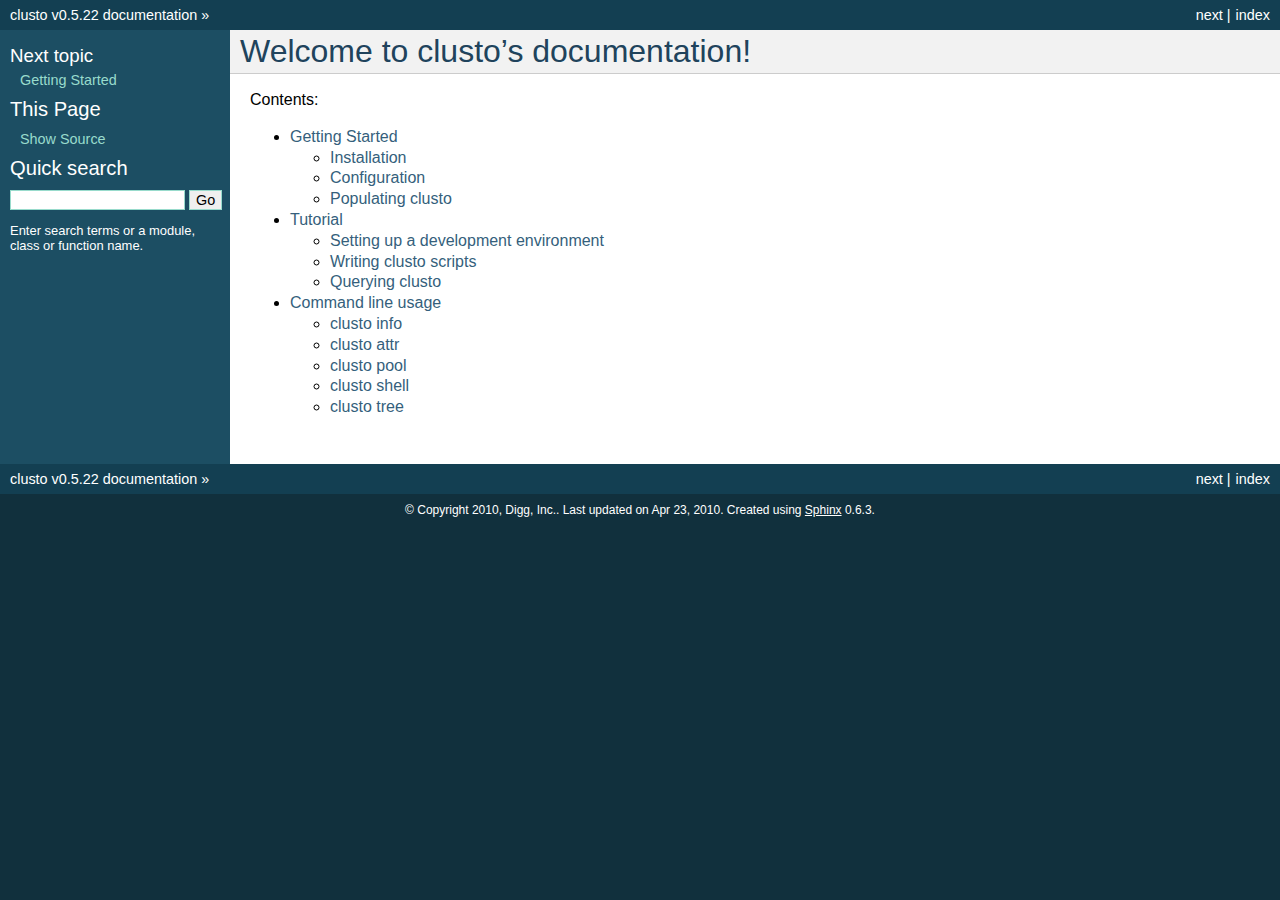
<file: index.html>
<!DOCTYPE html PUBLIC "-//W3C//DTD XHTML 1.0 Transitional//EN"
  "http://www.w3.org/TR/xhtml1/DTD/xhtml1-transitional.dtd">

<html xmlns="http://www.w3.org/1999/xhtml">
  <head>
    <meta http-equiv="Content-Type" content="text/html; charset=utf-8" />
    
    <title>Welcome to clusto’s documentation! &mdash; clusto v0.5.22 documentation</title>
    <link rel="stylesheet" href="static/default.css" type="text/css" />
    <link rel="stylesheet" href="static/pygments.css" type="text/css" />
    <script type="text/javascript">
      var DOCUMENTATION_OPTIONS = {
        URL_ROOT:    '',
        VERSION:     '0.5.22',
        COLLAPSE_MODINDEX: false,
        FILE_SUFFIX: '.html',
        HAS_SOURCE:  true
      };
    </script>
    <script type="text/javascript" src="static/jquery.js"></script>
    <script type="text/javascript" src="static/doctools.js"></script>
    <link rel="top" title="clusto v0.5.22 documentation" href="" />
    <link rel="next" title="Getting Started" href="getting_started.html" /> 
  </head>
  <body>
    <div class="related">
      <h3>Navigation</h3>
      <ul>
        <li class="right" style="margin-right: 10px">
          <a href="genindex.html" title="General Index"
             accesskey="I">index</a></li>
        <li class="right" >
          <a href="getting_started.html" title="Getting Started"
             accesskey="N">next</a> |</li>
        <li><a href="">clusto v0.5.22 documentation</a> &raquo;</li> 
      </ul>
    </div>  

    <div class="document">
      <div class="documentwrapper">
        <div class="bodywrapper">
          <div class="body">
            
  <div class="section" id="welcome-to-clusto-s-documentation">
<h1>Welcome to clusto&#8217;s documentation!<a class="headerlink" href="#welcome-to-clusto-s-documentation" title="Permalink to this headline">¶</a></h1>
<p>Contents:</p>
<ul>
<li class="toctree-l1"><a class="reference external" href="getting_started.html">Getting Started</a><ul>
<li class="toctree-l2"><a class="reference external" href="getting_started.html#installation">Installation</a></li>
<li class="toctree-l2"><a class="reference external" href="getting_started.html#configuration">Configuration</a></li>
<li class="toctree-l2"><a class="reference external" href="getting_started.html#populating-clusto">Populating clusto</a></li>
</ul>
</li>
<li class="toctree-l1"><a class="reference external" href="tutorial.html">Tutorial</a><ul>
<li class="toctree-l2"><a class="reference external" href="tutorial.html#setting-up-a-development-environment">Setting up a development environment</a></li>
<li class="toctree-l2"><a class="reference external" href="tutorial.html#writing-clusto-scripts">Writing clusto scripts</a></li>
<li class="toctree-l2"><a class="reference external" href="tutorial.html#querying-clusto">Querying clusto</a></li>
</ul>
</li>
<li class="toctree-l1"><a class="reference external" href="cmdline.html">Command line usage</a><ul>
<li class="toctree-l2"><a class="reference external" href="cmdline.html#clusto-info">clusto info</a></li>
<li class="toctree-l2"><a class="reference external" href="cmdline.html#clusto-attr">clusto attr</a></li>
<li class="toctree-l2"><a class="reference external" href="cmdline.html#clusto-pool">clusto pool</a></li>
<li class="toctree-l2"><a class="reference external" href="cmdline.html#clusto-shell">clusto shell</a></li>
<li class="toctree-l2"><a class="reference external" href="cmdline.html#clusto-tree">clusto tree</a></li>
</ul>
</li>
</ul>
</div>


          </div>
        </div>
      </div>
      <div class="sphinxsidebar">
        <div class="sphinxsidebarwrapper">
            <h4>Next topic</h4>
            <p class="topless"><a href="getting_started.html"
                                  title="next chapter">Getting Started</a></p>
            <h3>This Page</h3>
            <ul class="this-page-menu">
              <li><a href="sources/index.txt"
                     rel="nofollow">Show Source</a></li>
            </ul>
          <div id="searchbox" style="display: none">
            <h3>Quick search</h3>
              <form class="search" action="search.html" method="get">
                <input type="text" name="q" size="18" />
                <input type="submit" value="Go" />
                <input type="hidden" name="check_keywords" value="yes" />
                <input type="hidden" name="area" value="default" />
              </form>
              <p class="searchtip" style="font-size: 90%">
              Enter search terms or a module, class or function name.
              </p>
          </div>
          <script type="text/javascript">$('#searchbox').show(0);</script>
        </div>
      </div>
      <div class="clearer"></div>
    </div>
    <div class="related">
      <h3>Navigation</h3>
      <ul>
        <li class="right" style="margin-right: 10px">
          <a href="genindex.html" title="General Index"
             >index</a></li>
        <li class="right" >
          <a href="getting_started.html" title="Getting Started"
             >next</a> |</li>
        <li><a href="">clusto v0.5.22 documentation</a> &raquo;</li> 
      </ul>
    </div>
    <div class="footer">
      &copy; Copyright 2010, Digg, Inc..
      Last updated on Apr 23, 2010.
      Created using <a href="http://sphinx.pocoo.org/">Sphinx</a> 0.6.3.
    </div>
  </body>
</html>
</file>
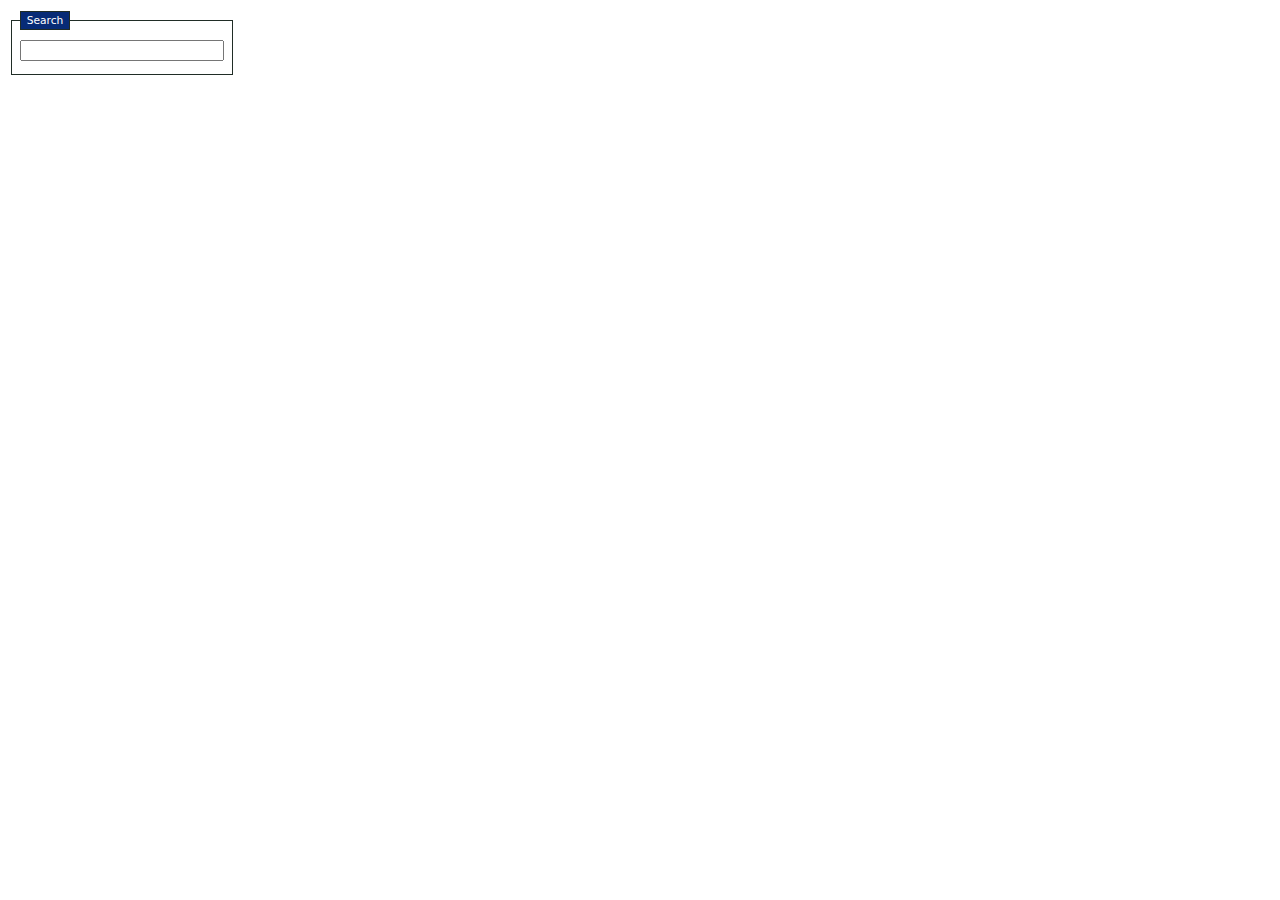
<file: web/static/index.html>
<html>
<head>
	<title>Clusto Web</title>
	<link rel="stylesheet" type="text/css" href="css/base.css" />
	<script type="text/javascript" src="js/jquery.js"></script>
	<script type="text/javascript">
	var apiurl = 'http://localhost:9996';

	function break_str(s, breaklen) {
		if(s.length < breaklen) {
			return s;
		}
		result = '';
		for(i = 0; i < (s.length / breaklen); i++) {
			start = breaklen * i;
			if((start + breaklen) > s.length) {
				len = s.length - start;
			}else{
				len = breaklen;
			}
			sub = s.substr(start, len);
			if(sub.length == 0) {
				break;
			}
			result += sub + '<br />';
		}
		return result;
	}

	function cmp_attrs(a, b) {
		if(a.key > b.key)
			return 1;
		if(a.key < b.key)
			return -1;
		if(a.number > b.number)
			return 1;
		if(a.number < b.number)
			return -1;
		if(a.subkey > b.subkey)
			return 1;
		if(a.subkey < b.subkey)
			return -1;
		if(a.value < b.value)
			return 1;
		if(a.value > b.value)
			return -1;
		return 0;
	}

	function do_search(evt) {
		query = $('#search').val();
		if(query.length < 3) {
			return;
		}
		$.getJSON(apiurl + '/search?callback=?', {'q': query}, function(data) {
			data.sort();
			$('#search_results').html('')
			exact = null;
			$.each(data, function(i, item) {
				name = item.split('/')[2];
				$('#search_results').append('<li><a class="searchresult" name="' + item + '" href="#' + name.split('/').pop() + '">' + name + '</a></li>');
				$('a.searchresult[name=' + item + ']').click(item_detail);
				if(name == query) {
					exact = item;
				}
			});
			$('#search_results').show();
			if(data.length == 1) {
				$('a.searchresult[name=' + data[0] + ']').trigger('click');
			}
			if(exact != null) {
				$('a.searchresult[name=' + exact + ']').trigger('click');
			}
		});
	}

	function item_action(evt) {
		console.warn('Not implemented');
	}

	function item_detail(evt) {
		name = evt.target.name;
		document.location.hash = '#' + name.split('/').pop();
		lastnum = -1;
		lastkey= "";
		color = 0;
		$.getJSON(apiurl + name + '/?format=json&callback=?', function(data) {
			$('#detail').html('<fieldset><legend>' + data['object'] + '</legend><ul class="attrs"></ul></fieldset><fieldset><legend>Contents</legend><ul class="contents"></ul></fieldset><fieldset><legend>Parents</legend><ul class="parents"></ul></fieldset><fieldset><legend>Actions</legend><ul class="actions"></ul></fieldset>');
			data.attrs.sort(cmp_attrs);
			$.each(data.attrs, function(i, attr) {
				/*if(attr.value == null) { attr.value = '&nbsp;'; }
				if(attr.subkey == null) { attr.subkey = '&nbsp;'; }
				if(attr['number'] == null) { attr['number'] = '&nbsp;'; }*/
				if(attr.key == 'ssh-authorized-key') {
					attr.value = break_str(attr.value, 40);
				}
				if(attr.key != lastkey || attr['number'] != lastnum) {
					if(color == 1) {
						color = 0;
					}else{
						color = 1;
					}
				}
				$('#detail .attrs').append('<li class="color' + color + '"><div class="col key">' + attr.key + '</div><div class="col subkey">' + attr.subkey + '</div><div class="col value">' + attr.value + '</div><div class="col number">' + attr['number'] + '</div><div class="col datatype">' + attr.datatype + '</div></li>');
				lastkey = attr.key;
				lastnum = attr['number'];
			});

			data.contents.sort();
			$.each(data.contents, function(i, child) {
				$('#detail .contents').append('<li><a href="#' + child.split('/').pop() + '" class="child" name="' + child + '">' + child + '</a></li>');
				$('a[name=' + child + ']').click(item_detail);
			});

			data.parents.sort();
			$.each(data.parents, function(i, p) {
				$('#detail .parents').append('<li><a href="#' + p.split('/').pop() + '" class="parent" name="' + p + '">' + p + '</a></li>');
				$('a[name=' + p + ']').click(item_detail);
			});

			data.actions.sort();
			$.each(data.actions, function(i, action) {
				aname = data['object'] + '/' + action;
				$('#detail .actions').append('<li><a href="#" class="action" name="' + aname + '">' + action + '</a></li>');
				$('a[name=' + aname + ']').click(item_action);
			});
		});
	}

	function toggle_type(evt) {
		id = evt.target.parentNode.id;
		type = id.split('_')[1];

		if(evt.target.className == 'item') {
			return;
		}

		if($('#' + id + ' .item').length > 0) {
			$('#' + id + ' .item').toggle();
		}else{
			$.getJSON(apiurl + '/' + type + '/?format=json&callback=?', function(items) {
				items.sort();
				$.each(items, function(x, item) {
					$('#' + id).append('<a class="item" href="#' + item.split('/').pop() + '" name="' + item + '">' + item.split('/')[2] + '</a>');
				});
				$('#' + id + ' .item').click(item_detail);
			});
		}
	}

	$(document).ready(function() {
		types = [
			['Pools', 'pool'],
			['Datacenters', 'datacenter'],
			['Racks', 'rack'],
			['Servers', 'server'],
			['Network switches', 'networkswitch'],
			['Console servers', 'consoleserver'],
			['Power strips', 'powerstrip'],
			['Resources', 'resourcemanager']
		];
		$.each(types, function(i, name) {
			$('#filters').append('<fieldset class="clustotype" id="type_' + name[1] + '"><legend>' + name[0] + '</legend></fieldset>');
		});

		$('#filters fieldset.clustotype').click(toggle_type);
		$('#search').keyup(do_search);

		if(document.location.hash) {
			hash = document.location.hash.substr(1).split('/').pop();
			$('#search').val(hash).trigger('keyup');
		}
	});
	</script>
</head>

<body>
<div id="container">
	<a name="top"></a>
	<div id="filters">
		<fieldset class="search">
			<legend>Search</legend>
			<input type="text" id="search" value="" />
			<ul id="search_results"></ul>
		</fieldset>
	</div>

	<div id="detail"></div>
</div>
</body>
</html>
</file>
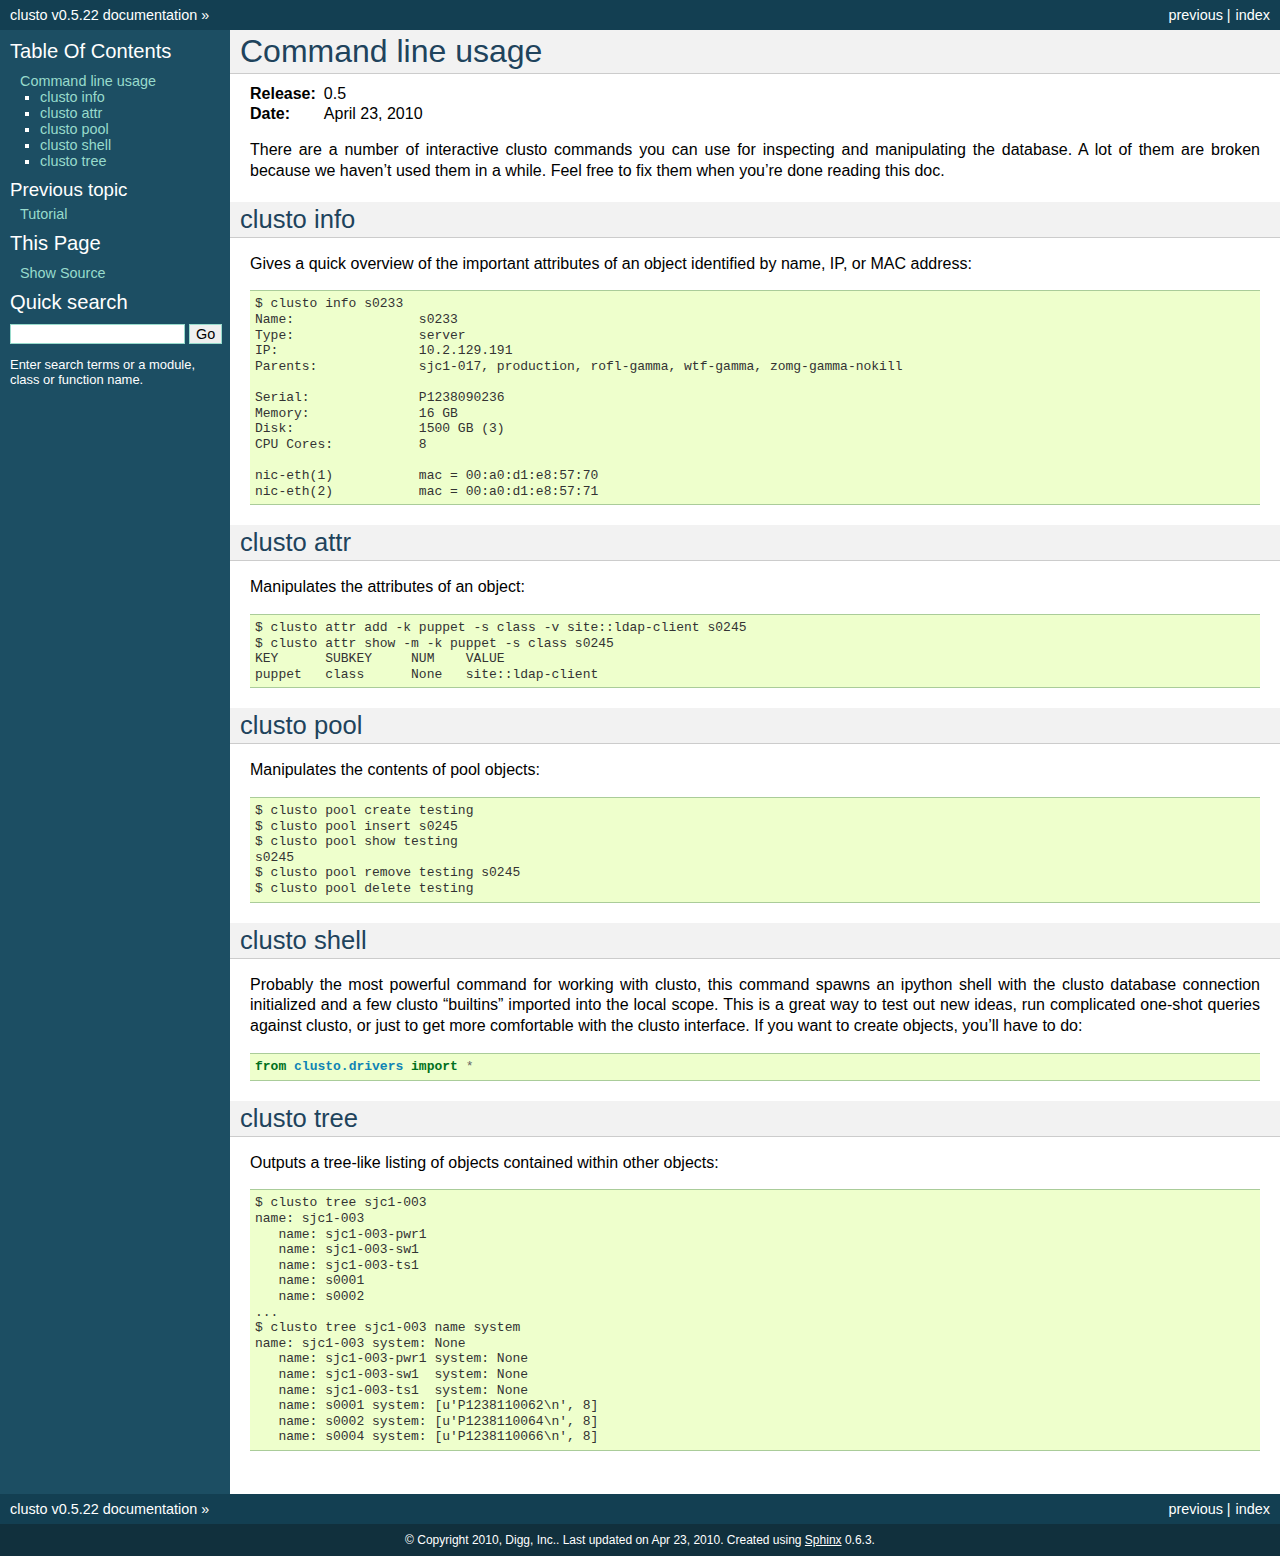
<file: cmdline.html>
<!DOCTYPE html PUBLIC "-//W3C//DTD XHTML 1.0 Transitional//EN"
  "http://www.w3.org/TR/xhtml1/DTD/xhtml1-transitional.dtd">

<html xmlns="http://www.w3.org/1999/xhtml">
  <head>
    <meta http-equiv="Content-Type" content="text/html; charset=utf-8" />
    
    <title>Command line usage &mdash; clusto v0.5.22 documentation</title>
    <link rel="stylesheet" href="static/default.css" type="text/css" />
    <link rel="stylesheet" href="static/pygments.css" type="text/css" />
    <script type="text/javascript">
      var DOCUMENTATION_OPTIONS = {
        URL_ROOT:    '',
        VERSION:     '0.5.22',
        COLLAPSE_MODINDEX: false,
        FILE_SUFFIX: '.html',
        HAS_SOURCE:  true
      };
    </script>
    <script type="text/javascript" src="static/jquery.js"></script>
    <script type="text/javascript" src="static/doctools.js"></script>
    <link rel="top" title="clusto v0.5.22 documentation" href="index.html" />
    <link rel="prev" title="Tutorial" href="tutorial.html" /> 
  </head>
  <body>
    <div class="related">
      <h3>Navigation</h3>
      <ul>
        <li class="right" style="margin-right: 10px">
          <a href="genindex.html" title="General Index"
             accesskey="I">index</a></li>
        <li class="right" >
          <a href="tutorial.html" title="Tutorial"
             accesskey="P">previous</a> |</li>
        <li><a href="index.html">clusto v0.5.22 documentation</a> &raquo;</li> 
      </ul>
    </div>  

    <div class="document">
      <div class="documentwrapper">
        <div class="bodywrapper">
          <div class="body">
            
  <div class="section" id="command-line-usage">
<h1>Command line usage<a class="headerlink" href="#command-line-usage" title="Permalink to this headline">¶</a></h1>
<table class="docutils field-list" frame="void" rules="none">
<col class="field-name" />
<col class="field-body" />
<tbody valign="top">
<tr class="field"><th class="field-name">Release:</th><td class="field-body">0.5</td>
</tr>
<tr class="field"><th class="field-name">Date:</th><td class="field-body">April 23, 2010</td>
</tr>
</tbody>
</table>
<p>There are a number of interactive clusto commands you can use for inspecting and manipulating the database. A lot of them are broken because we haven&#8217;t used them in a while. Feel free to fix them when you&#8217;re done reading this doc.</p>
<div class="section" id="clusto-info">
<h2>clusto info<a class="headerlink" href="#clusto-info" title="Permalink to this headline">¶</a></h2>
<p>Gives a quick overview of the important attributes of an object identified by name, IP, or MAC address:</p>
<div class="highlight-python"><pre>$ clusto info s0233
Name:                s0233
Type:                server
IP:                  10.2.129.191
Parents:             sjc1-017, production, rofl-gamma, wtf-gamma, zomg-gamma-nokill

Serial:              P1238090236
Memory:              16 GB
Disk:                1500 GB (3)
CPU Cores:           8

nic-eth(1)           mac = 00:a0:d1:e8:57:70
nic-eth(2)           mac = 00:a0:d1:e8:57:71</pre>
</div>
</div>
<div class="section" id="clusto-attr">
<h2>clusto attr<a class="headerlink" href="#clusto-attr" title="Permalink to this headline">¶</a></h2>
<p>Manipulates the attributes of an object:</p>
<div class="highlight-python"><pre>$ clusto attr add -k puppet -s class -v site::ldap-client s0245
$ clusto attr show -m -k puppet -s class s0245
KEY      SUBKEY     NUM    VALUE
puppet   class      None   site::ldap-client</pre>
</div>
</div>
<div class="section" id="clusto-pool">
<h2>clusto pool<a class="headerlink" href="#clusto-pool" title="Permalink to this headline">¶</a></h2>
<p>Manipulates the contents of pool objects:</p>
<div class="highlight-python"><pre>$ clusto pool create testing
$ clusto pool insert s0245
$ clusto pool show testing
s0245
$ clusto pool remove testing s0245
$ clusto pool delete testing</pre>
</div>
</div>
<div class="section" id="clusto-shell">
<h2>clusto shell<a class="headerlink" href="#clusto-shell" title="Permalink to this headline">¶</a></h2>
<p>Probably the most powerful command for working with clusto, this command spawns an ipython shell with the clusto database connection initialized and a few clusto &#8220;builtins&#8221; imported into the local scope. This is a great way to test out new ideas, run complicated one-shot queries against clusto, or just to get more comfortable with the clusto interface. If you want to create objects, you&#8217;ll have to do:</p>
<div class="highlight-python"><div class="highlight"><pre><span class="k">from</span> <span class="nn">clusto.drivers</span> <span class="k">import</span> <span class="o">*</span>
</pre></div>
</div>
</div>
<div class="section" id="clusto-tree">
<h2>clusto tree<a class="headerlink" href="#clusto-tree" title="Permalink to this headline">¶</a></h2>
<p>Outputs a tree-like listing of objects contained within other objects:</p>
<div class="highlight-python"><pre>$ clusto tree sjc1-003
name: sjc1-003
   name: sjc1-003-pwr1
   name: sjc1-003-sw1
   name: sjc1-003-ts1
   name: s0001
   name: s0002
...
$ clusto tree sjc1-003 name system
name: sjc1-003 system: None
   name: sjc1-003-pwr1 system: None
   name: sjc1-003-sw1  system: None
   name: sjc1-003-ts1  system: None
   name: s0001 system: [u'P1238110062\n', 8]
   name: s0002 system: [u'P1238110064\n', 8]
   name: s0004 system: [u'P1238110066\n', 8]</pre>
</div>
</div>
</div>


          </div>
        </div>
      </div>
      <div class="sphinxsidebar">
        <div class="sphinxsidebarwrapper">
            <h3><a href="index.html">Table Of Contents</a></h3>
            <ul>
<li><a class="reference external" href="">Command line usage</a><ul>
<li><a class="reference external" href="#clusto-info">clusto info</a></li>
<li><a class="reference external" href="#clusto-attr">clusto attr</a></li>
<li><a class="reference external" href="#clusto-pool">clusto pool</a></li>
<li><a class="reference external" href="#clusto-shell">clusto shell</a></li>
<li><a class="reference external" href="#clusto-tree">clusto tree</a></li>
</ul>
</li>
</ul>

            <h4>Previous topic</h4>
            <p class="topless"><a href="tutorial.html"
                                  title="previous chapter">Tutorial</a></p>
            <h3>This Page</h3>
            <ul class="this-page-menu">
              <li><a href="sources/cmdline.txt"
                     rel="nofollow">Show Source</a></li>
            </ul>
          <div id="searchbox" style="display: none">
            <h3>Quick search</h3>
              <form class="search" action="search.html" method="get">
                <input type="text" name="q" size="18" />
                <input type="submit" value="Go" />
                <input type="hidden" name="check_keywords" value="yes" />
                <input type="hidden" name="area" value="default" />
              </form>
              <p class="searchtip" style="font-size: 90%">
              Enter search terms or a module, class or function name.
              </p>
          </div>
          <script type="text/javascript">$('#searchbox').show(0);</script>
        </div>
      </div>
      <div class="clearer"></div>
    </div>
    <div class="related">
      <h3>Navigation</h3>
      <ul>
        <li class="right" style="margin-right: 10px">
          <a href="genindex.html" title="General Index"
             >index</a></li>
        <li class="right" >
          <a href="tutorial.html" title="Tutorial"
             >previous</a> |</li>
        <li><a href="index.html">clusto v0.5.22 documentation</a> &raquo;</li> 
      </ul>
    </div>
    <div class="footer">
      &copy; Copyright 2010, Digg, Inc..
      Last updated on Apr 23, 2010.
      Created using <a href="http://sphinx.pocoo.org/">Sphinx</a> 0.6.3.
    </div>
  </body>
</html>
</file>
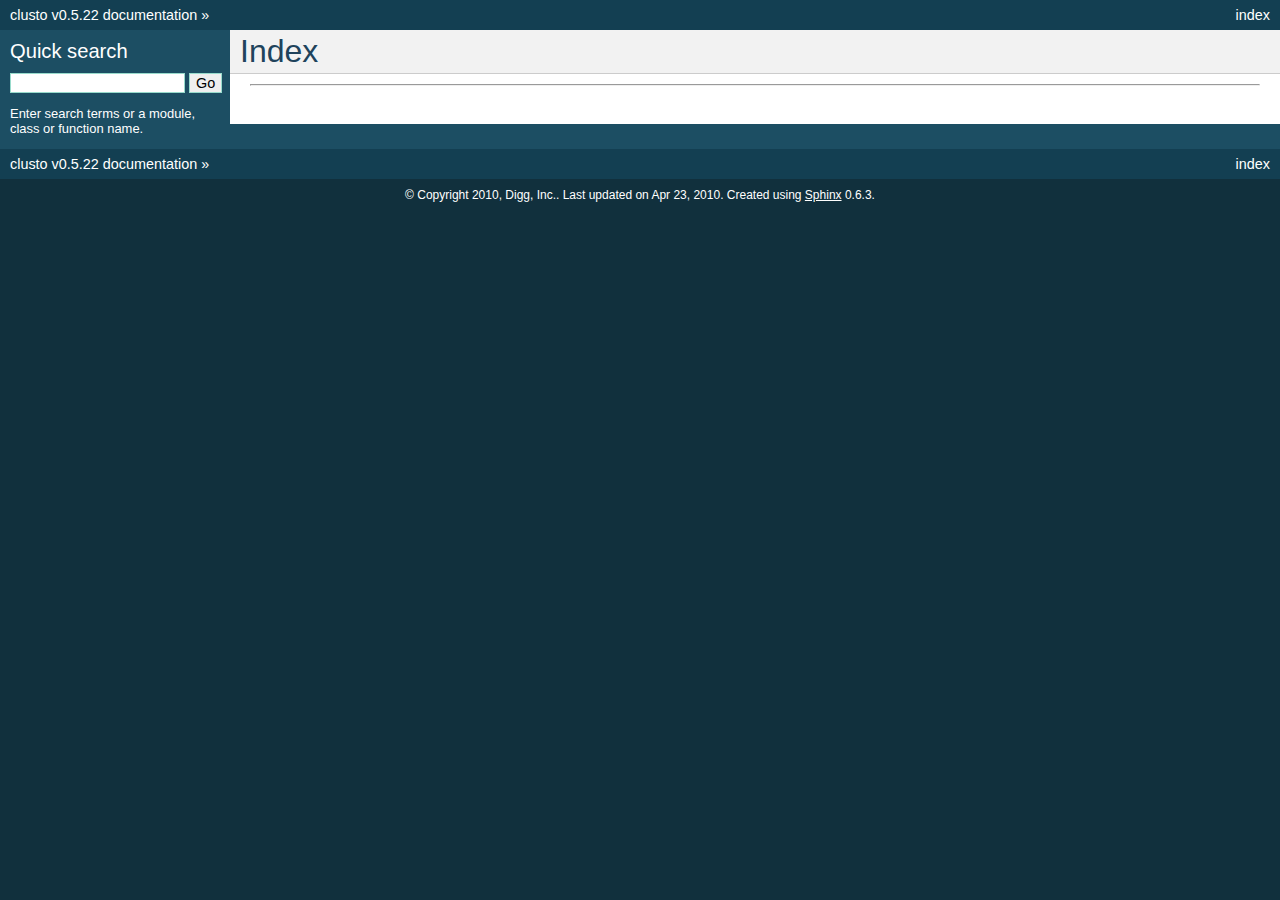
<file: genindex.html>
<!DOCTYPE html PUBLIC "-//W3C//DTD XHTML 1.0 Transitional//EN"
  "http://www.w3.org/TR/xhtml1/DTD/xhtml1-transitional.dtd">

<html xmlns="http://www.w3.org/1999/xhtml">
  <head>
    <meta http-equiv="Content-Type" content="text/html; charset=utf-8" />
    
    <title>Index &mdash; clusto v0.5.22 documentation</title>
    <link rel="stylesheet" href="static/default.css" type="text/css" />
    <link rel="stylesheet" href="static/pygments.css" type="text/css" />
    <script type="text/javascript">
      var DOCUMENTATION_OPTIONS = {
        URL_ROOT:    '',
        VERSION:     '0.5.22',
        COLLAPSE_MODINDEX: false,
        FILE_SUFFIX: '.html',
        HAS_SOURCE:  true
      };
    </script>
    <script type="text/javascript" src="static/jquery.js"></script>
    <script type="text/javascript" src="static/doctools.js"></script>
    <link rel="top" title="clusto v0.5.22 documentation" href="index.html" /> 
  </head>
  <body>
    <div class="related">
      <h3>Navigation</h3>
      <ul>
        <li class="right" style="margin-right: 10px">
          <a href="" title="General Index"
             accesskey="I">index</a></li>
        <li><a href="index.html">clusto v0.5.22 documentation</a> &raquo;</li> 
      </ul>
    </div>  

    <div class="document">
      <div class="documentwrapper">
        <div class="bodywrapper">
          <div class="body">
            

   <h1 id="index">Index</h1>

   

   <hr />

   


          </div>
        </div>
      </div>
      <div class="sphinxsidebar">
        <div class="sphinxsidebarwrapper">

   

          <div id="searchbox" style="display: none">
            <h3>Quick search</h3>
              <form class="search" action="search.html" method="get">
                <input type="text" name="q" size="18" />
                <input type="submit" value="Go" />
                <input type="hidden" name="check_keywords" value="yes" />
                <input type="hidden" name="area" value="default" />
              </form>
              <p class="searchtip" style="font-size: 90%">
              Enter search terms or a module, class or function name.
              </p>
          </div>
          <script type="text/javascript">$('#searchbox').show(0);</script>
        </div>
      </div>
      <div class="clearer"></div>
    </div>
    <div class="related">
      <h3>Navigation</h3>
      <ul>
        <li class="right" style="margin-right: 10px">
          <a href="" title="General Index"
             >index</a></li>
        <li><a href="index.html">clusto v0.5.22 documentation</a> &raquo;</li> 
      </ul>
    </div>
    <div class="footer">
      &copy; Copyright 2010, Digg, Inc..
      Last updated on Apr 23, 2010.
      Created using <a href="http://sphinx.pocoo.org/">Sphinx</a> 0.6.3.
    </div>
  </body>
</html>
</file>
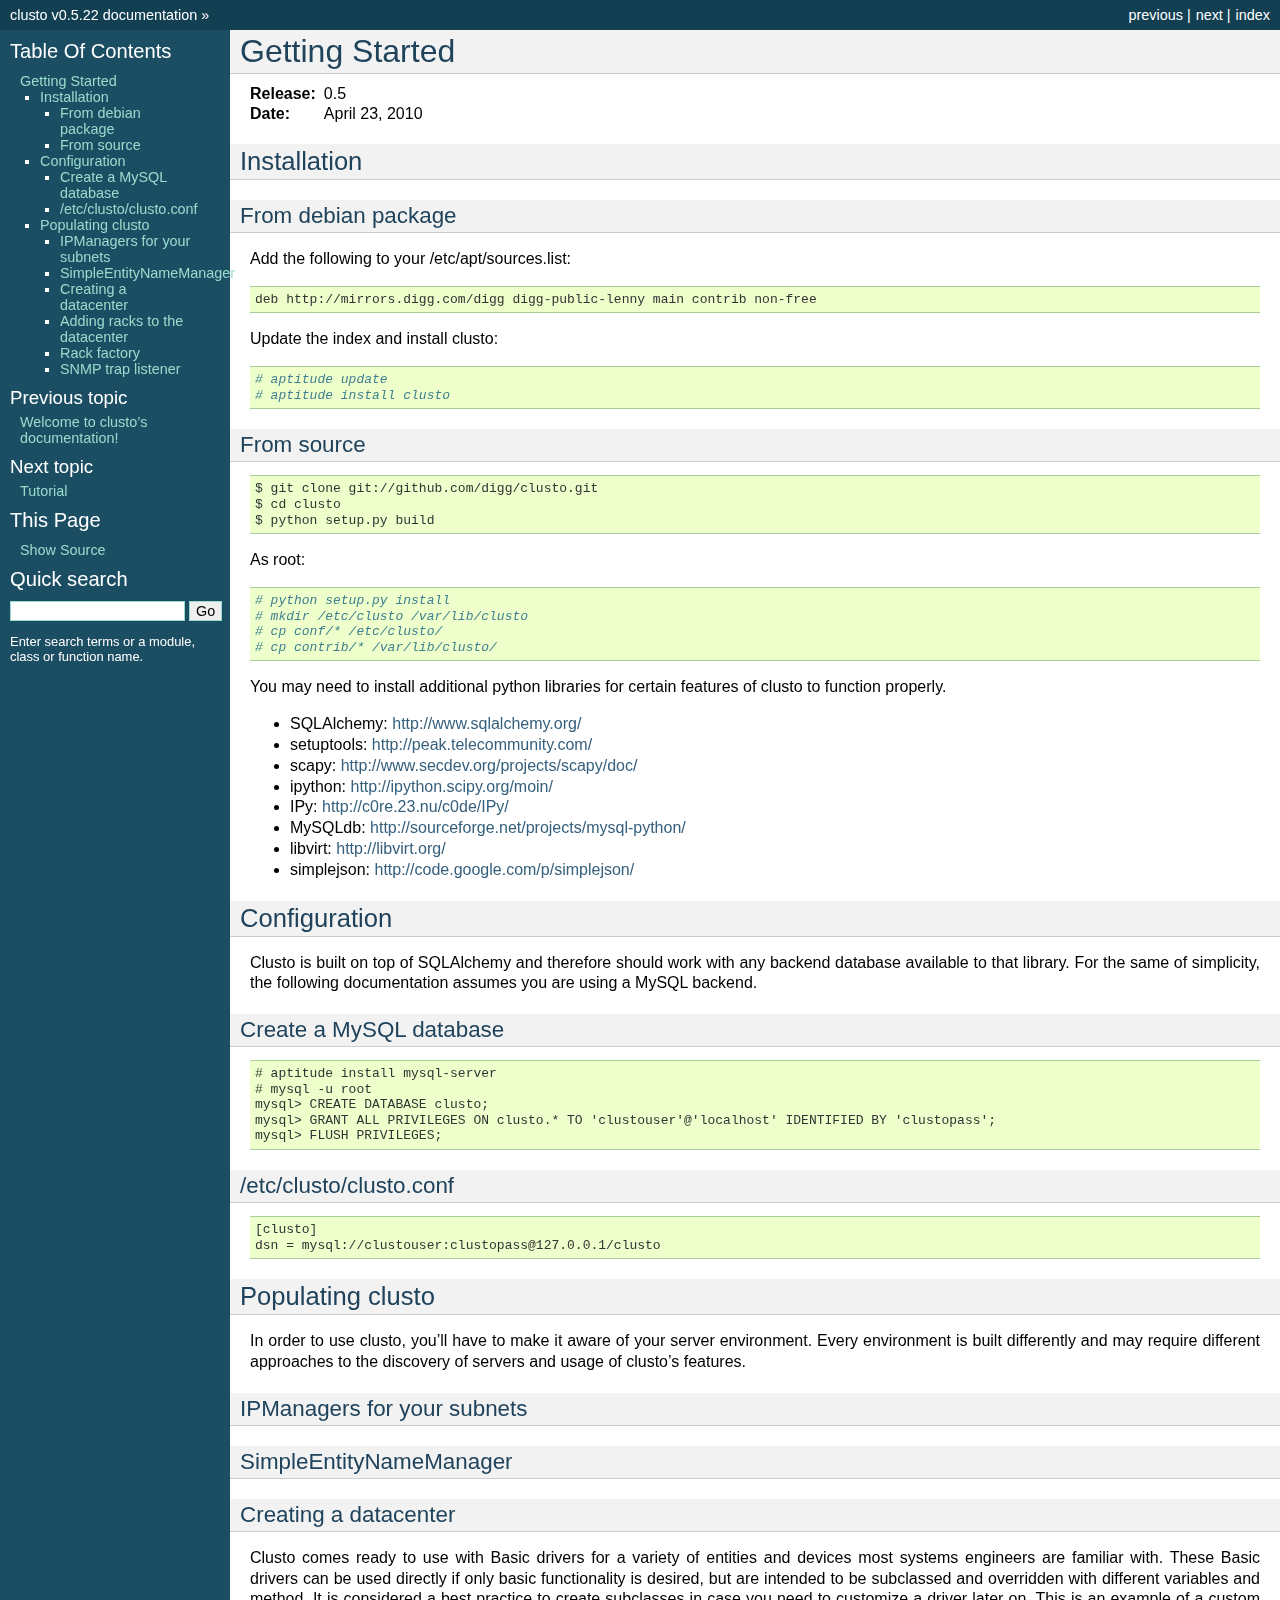
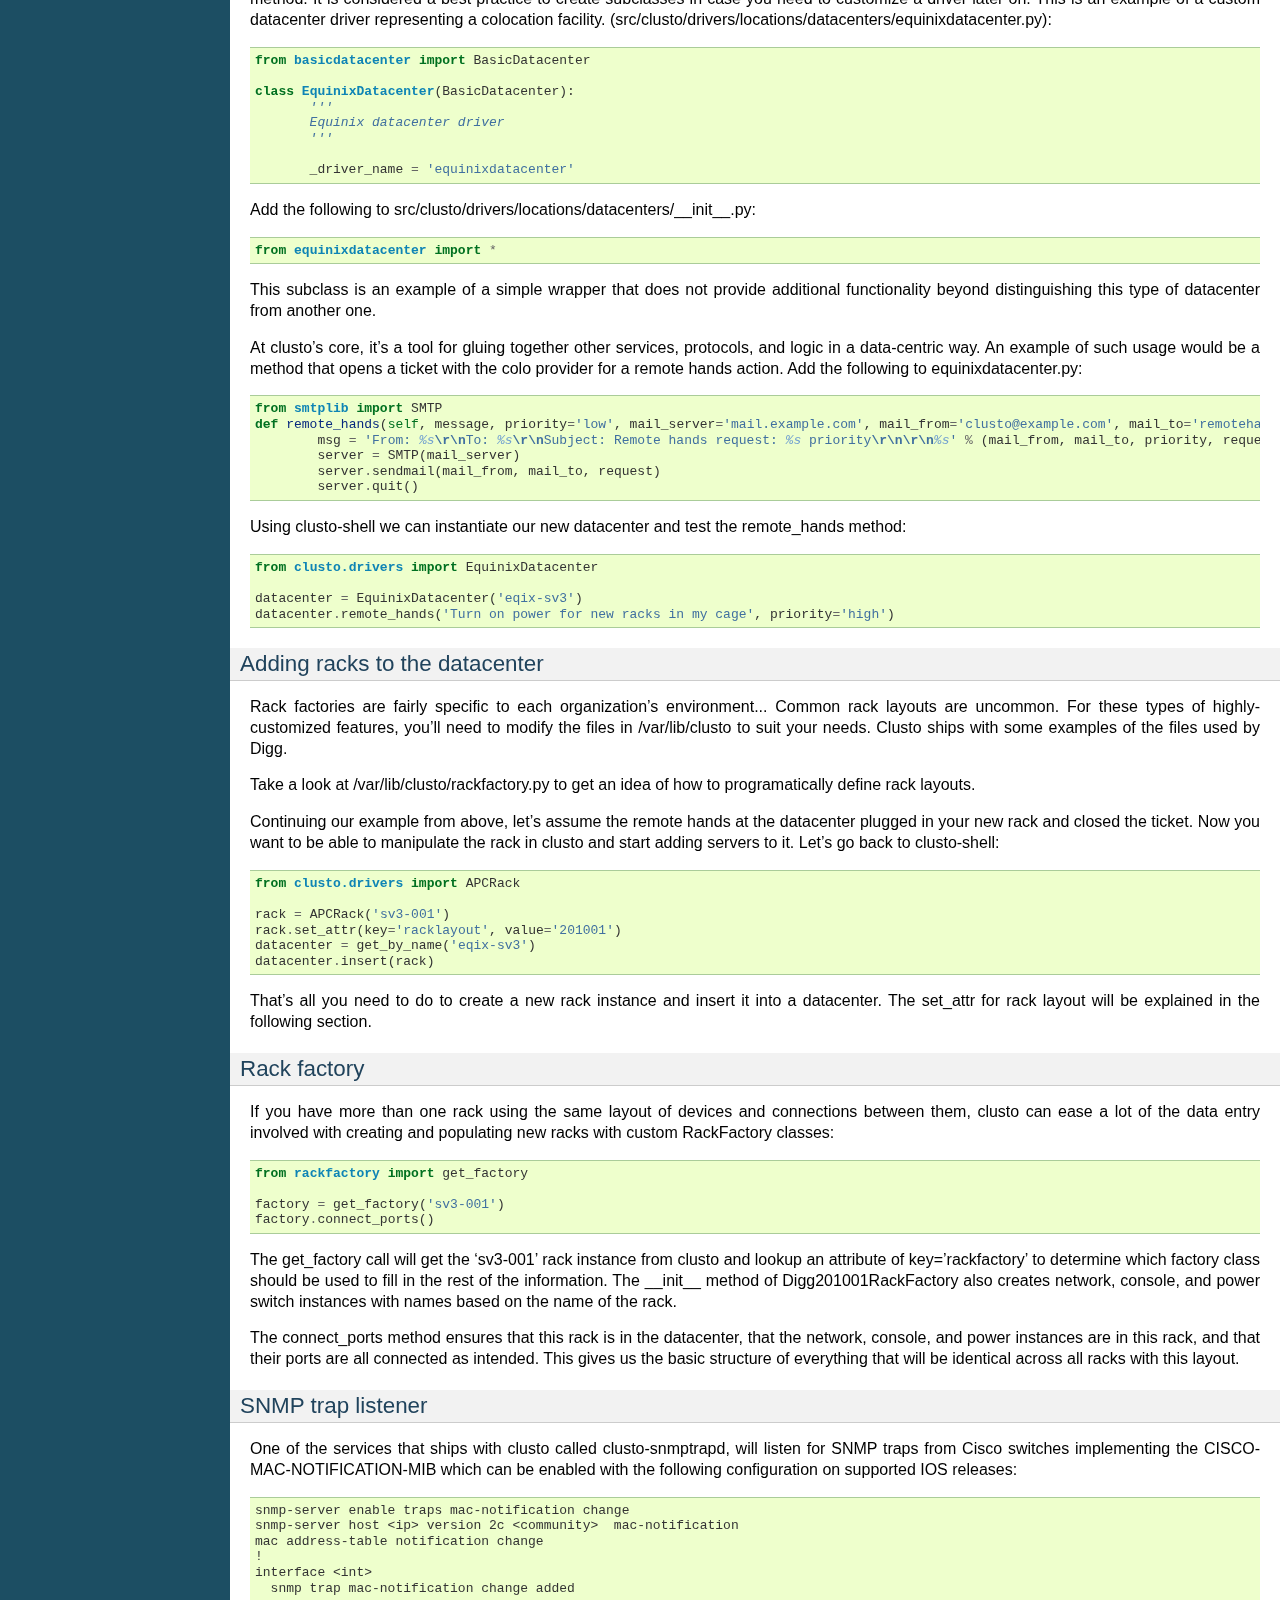
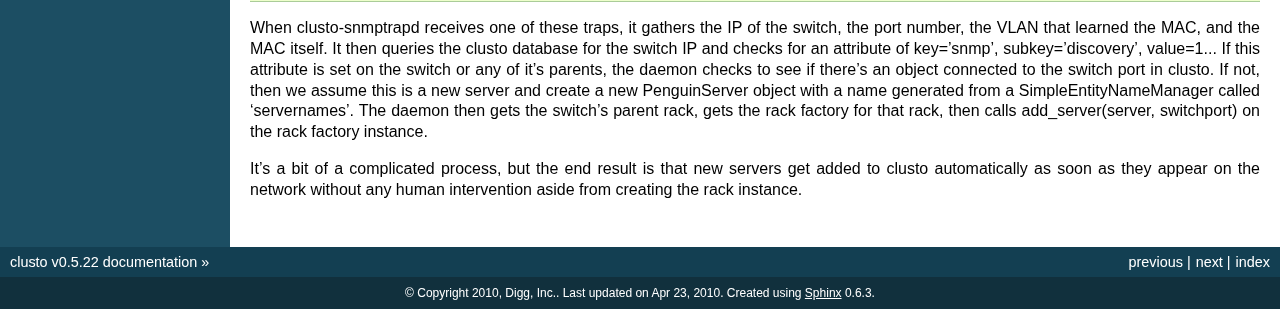
<file: getting_started.html>
<!DOCTYPE html PUBLIC "-//W3C//DTD XHTML 1.0 Transitional//EN"
  "http://www.w3.org/TR/xhtml1/DTD/xhtml1-transitional.dtd">

<html xmlns="http://www.w3.org/1999/xhtml">
  <head>
    <meta http-equiv="Content-Type" content="text/html; charset=utf-8" />
    
    <title>Getting Started &mdash; clusto v0.5.22 documentation</title>
    <link rel="stylesheet" href="static/default.css" type="text/css" />
    <link rel="stylesheet" href="static/pygments.css" type="text/css" />
    <script type="text/javascript">
      var DOCUMENTATION_OPTIONS = {
        URL_ROOT:    '',
        VERSION:     '0.5.22',
        COLLAPSE_MODINDEX: false,
        FILE_SUFFIX: '.html',
        HAS_SOURCE:  true
      };
    </script>
    <script type="text/javascript" src="static/jquery.js"></script>
    <script type="text/javascript" src="static/doctools.js"></script>
    <link rel="top" title="clusto v0.5.22 documentation" href="index.html" />
    <link rel="next" title="Tutorial" href="tutorial.html" />
    <link rel="prev" title="Welcome to clusto’s documentation!" href="index.html" /> 
  </head>
  <body>
    <div class="related">
      <h3>Navigation</h3>
      <ul>
        <li class="right" style="margin-right: 10px">
          <a href="genindex.html" title="General Index"
             accesskey="I">index</a></li>
        <li class="right" >
          <a href="tutorial.html" title="Tutorial"
             accesskey="N">next</a> |</li>
        <li class="right" >
          <a href="index.html" title="Welcome to clusto’s documentation!"
             accesskey="P">previous</a> |</li>
        <li><a href="index.html">clusto v0.5.22 documentation</a> &raquo;</li> 
      </ul>
    </div>  

    <div class="document">
      <div class="documentwrapper">
        <div class="bodywrapper">
          <div class="body">
            
  <div class="section" id="getting-started">
<h1>Getting Started<a class="headerlink" href="#getting-started" title="Permalink to this headline">¶</a></h1>
<table class="docutils field-list" frame="void" rules="none">
<col class="field-name" />
<col class="field-body" />
<tbody valign="top">
<tr class="field"><th class="field-name">Release:</th><td class="field-body">0.5</td>
</tr>
<tr class="field"><th class="field-name">Date:</th><td class="field-body">April 23, 2010</td>
</tr>
</tbody>
</table>
<div class="section" id="installation">
<h2>Installation<a class="headerlink" href="#installation" title="Permalink to this headline">¶</a></h2>
<div class="section" id="from-debian-package">
<h3>From debian package<a class="headerlink" href="#from-debian-package" title="Permalink to this headline">¶</a></h3>
<p>Add the following to your /etc/apt/sources.list:</p>
<div class="highlight-python"><pre>deb http://mirrors.digg.com/digg digg-public-lenny main contrib non-free</pre>
</div>
<p>Update the index and install clusto:</p>
<div class="highlight-python"><div class="highlight"><pre><span class="c"># aptitude update</span>
<span class="c"># aptitude install clusto</span>
</pre></div>
</div>
</div>
<div class="section" id="from-source">
<h3>From source<a class="headerlink" href="#from-source" title="Permalink to this headline">¶</a></h3>
<div class="highlight-python"><pre>$ git clone git://github.com/digg/clusto.git
$ cd clusto
$ python setup.py build</pre>
</div>
<p>As root:</p>
<div class="highlight-python"><div class="highlight"><pre><span class="c"># python setup.py install</span>
<span class="c"># mkdir /etc/clusto /var/lib/clusto</span>
<span class="c"># cp conf/* /etc/clusto/</span>
<span class="c"># cp contrib/* /var/lib/clusto/</span>
</pre></div>
</div>
<p>You may need to install additional python libraries for certain features of clusto to function properly.</p>
<ul class="simple">
<li>SQLAlchemy: <a class="reference external" href="http://www.sqlalchemy.org/">http://www.sqlalchemy.org/</a></li>
<li>setuptools: <a class="reference external" href="http://peak.telecommunity.com/">http://peak.telecommunity.com/</a></li>
<li>scapy: <a class="reference external" href="http://www.secdev.org/projects/scapy/doc/">http://www.secdev.org/projects/scapy/doc/</a></li>
<li>ipython: <a class="reference external" href="http://ipython.scipy.org/moin/">http://ipython.scipy.org/moin/</a></li>
<li>IPy: <a class="reference external" href="http://c0re.23.nu/c0de/IPy/">http://c0re.23.nu/c0de/IPy/</a></li>
<li>MySQLdb: <a class="reference external" href="http://sourceforge.net/projects/mysql-python/">http://sourceforge.net/projects/mysql-python/</a></li>
<li>libvirt: <a class="reference external" href="http://libvirt.org/">http://libvirt.org/</a></li>
<li>simplejson: <a class="reference external" href="http://code.google.com/p/simplejson/">http://code.google.com/p/simplejson/</a></li>
</ul>
</div>
</div>
<div class="section" id="configuration">
<h2>Configuration<a class="headerlink" href="#configuration" title="Permalink to this headline">¶</a></h2>
<p>Clusto is built on top of SQLAlchemy and therefore should work with any backend database available to that library. For the same of simplicity, the following documentation assumes you are using a MySQL backend.</p>
<div class="section" id="create-a-mysql-database">
<h3>Create a MySQL database<a class="headerlink" href="#create-a-mysql-database" title="Permalink to this headline">¶</a></h3>
<div class="highlight-python"><pre># aptitude install mysql-server
# mysql -u root
mysql&gt; CREATE DATABASE clusto;
mysql&gt; GRANT ALL PRIVILEGES ON clusto.* TO 'clustouser'@'localhost' IDENTIFIED BY 'clustopass';
mysql&gt; FLUSH PRIVILEGES;</pre>
</div>
</div>
<div class="section" id="etc-clusto-clusto-conf">
<h3>/etc/clusto/clusto.conf<a class="headerlink" href="#etc-clusto-clusto-conf" title="Permalink to this headline">¶</a></h3>
<div class="highlight-python"><pre>[clusto]
dsn = mysql://clustouser:clustopass@127.0.0.1/clusto</pre>
</div>
</div>
</div>
<div class="section" id="populating-clusto">
<h2>Populating clusto<a class="headerlink" href="#populating-clusto" title="Permalink to this headline">¶</a></h2>
<p>In order to use clusto, you&#8217;ll have to make it aware of your server environment. Every environment is built differently and may require different approaches to the discovery of servers and usage of clusto&#8217;s features.</p>
<div class="section" id="ipmanagers-for-your-subnets">
<h3>IPManagers for your subnets<a class="headerlink" href="#ipmanagers-for-your-subnets" title="Permalink to this headline">¶</a></h3>
</div>
<div class="section" id="simpleentitynamemanager">
<h3>SimpleEntityNameManager<a class="headerlink" href="#simpleentitynamemanager" title="Permalink to this headline">¶</a></h3>
</div>
<div class="section" id="creating-a-datacenter">
<h3>Creating a datacenter<a class="headerlink" href="#creating-a-datacenter" title="Permalink to this headline">¶</a></h3>
<p>Clusto comes ready to use with Basic drivers for a variety of entities and devices most systems engineers are familiar with. These Basic drivers can be used directly if only basic functionality is desired, but are intended to be subclassed and overridden with different variables and method. It is considered a best practice to create subclasses in case you need to customize a driver later on.
This is an example of a custom datacenter driver representing a colocation facility. (src/clusto/drivers/locations/datacenters/equinixdatacenter.py):</p>
<div class="highlight-python"><div class="highlight"><pre><span class="k">from</span> <span class="nn">basicdatacenter</span> <span class="k">import</span> <span class="n">BasicDatacenter</span>

<span class="k">class</span> <span class="nc">EquinixDatacenter</span><span class="p">(</span><span class="n">BasicDatacenter</span><span class="p">):</span>
       <span class="sd">&#39;&#39;&#39;</span>
<span class="sd">       Equinix datacenter driver</span>
<span class="sd">       &#39;&#39;&#39;</span>

       <span class="n">_driver_name</span> <span class="o">=</span> <span class="s">&#39;equinixdatacenter&#39;</span>
</pre></div>
</div>
<p>Add the following to src/clusto/drivers/locations/datacenters/__init__.py:</p>
<div class="highlight-python"><div class="highlight"><pre><span class="k">from</span> <span class="nn">equinixdatacenter</span> <span class="k">import</span> <span class="o">*</span>
</pre></div>
</div>
<p>This subclass is an example of a simple wrapper that does not provide additional functionality beyond distinguishing this type of datacenter from another one.</p>
<p>At clusto&#8217;s core, it&#8217;s a tool for gluing together other services, protocols, and logic in a data-centric way. An example of such usage would be a method that opens a ticket with the colo provider for a remote hands action. Add the following to equinixdatacenter.py:</p>
<div class="highlight-python"><div class="highlight"><pre><span class="k">from</span> <span class="nn">smtplib</span> <span class="k">import</span> <span class="n">SMTP</span>
<span class="k">def</span> <span class="nf">remote_hands</span><span class="p">(</span><span class="bp">self</span><span class="p">,</span> <span class="n">message</span><span class="p">,</span> <span class="n">priority</span><span class="o">=</span><span class="s">&#39;low&#39;</span><span class="p">,</span> <span class="n">mail_server</span><span class="o">=</span><span class="s">&#39;mail.example.com&#39;</span><span class="p">,</span> <span class="n">mail_from</span><span class="o">=</span><span class="s">&#39;clusto@example.com&#39;</span><span class="p">,</span> <span class="n">mail_to</span><span class="o">=</span><span class="s">&#39;remotehands@datacenter.net&#39;</span><span class="p">):</span>
        <span class="n">msg</span> <span class="o">=</span> <span class="s">&#39;From: </span><span class="si">%s</span><span class="se">\r\n</span><span class="s">To: </span><span class="si">%s</span><span class="se">\r\n</span><span class="s">Subject: Remote hands request: </span><span class="si">%s</span><span class="s"> priority</span><span class="se">\r\n\r\n</span><span class="si">%s</span><span class="s">&#39;</span> <span class="o">%</span> <span class="p">(</span><span class="n">mail_from</span><span class="p">,</span> <span class="n">mail_to</span><span class="p">,</span> <span class="n">priority</span><span class="p">,</span> <span class="n">request</span><span class="p">)</span>
        <span class="n">server</span> <span class="o">=</span> <span class="n">SMTP</span><span class="p">(</span><span class="n">mail_server</span><span class="p">)</span>
        <span class="n">server</span><span class="o">.</span><span class="n">sendmail</span><span class="p">(</span><span class="n">mail_from</span><span class="p">,</span> <span class="n">mail_to</span><span class="p">,</span> <span class="n">request</span><span class="p">)</span>
        <span class="n">server</span><span class="o">.</span><span class="n">quit</span><span class="p">()</span>
</pre></div>
</div>
<p>Using clusto-shell we can instantiate our new datacenter and test the remote_hands method:</p>
<div class="highlight-python"><div class="highlight"><pre><span class="k">from</span> <span class="nn">clusto.drivers</span> <span class="k">import</span> <span class="n">EquinixDatacenter</span>

<span class="n">datacenter</span> <span class="o">=</span> <span class="n">EquinixDatacenter</span><span class="p">(</span><span class="s">&#39;eqix-sv3&#39;</span><span class="p">)</span>
<span class="n">datacenter</span><span class="o">.</span><span class="n">remote_hands</span><span class="p">(</span><span class="s">&#39;Turn on power for new racks in my cage&#39;</span><span class="p">,</span> <span class="n">priority</span><span class="o">=</span><span class="s">&#39;high&#39;</span><span class="p">)</span>
</pre></div>
</div>
</div>
<div class="section" id="adding-racks-to-the-datacenter">
<h3>Adding racks to the datacenter<a class="headerlink" href="#adding-racks-to-the-datacenter" title="Permalink to this headline">¶</a></h3>
<p>Rack factories are fairly specific to each organization&#8217;s environment... Common rack layouts are uncommon. For these types of highly-customized features, you&#8217;ll need to modify the files in /var/lib/clusto to suit your needs. Clusto ships with some examples of the files used by Digg.</p>
<p>Take a look at /var/lib/clusto/rackfactory.py to get an idea of how to programatically define rack layouts.</p>
<p>Continuing our example from above, let&#8217;s assume the remote hands at the datacenter plugged in your new rack and closed the ticket. Now you want to be able to manipulate the rack in clusto and start adding servers to it. Let&#8217;s go back to clusto-shell:</p>
<div class="highlight-python"><div class="highlight"><pre><span class="k">from</span> <span class="nn">clusto.drivers</span> <span class="k">import</span> <span class="n">APCRack</span>

<span class="n">rack</span> <span class="o">=</span> <span class="n">APCRack</span><span class="p">(</span><span class="s">&#39;sv3-001&#39;</span><span class="p">)</span>
<span class="n">rack</span><span class="o">.</span><span class="n">set_attr</span><span class="p">(</span><span class="n">key</span><span class="o">=</span><span class="s">&#39;racklayout&#39;</span><span class="p">,</span> <span class="n">value</span><span class="o">=</span><span class="s">&#39;201001&#39;</span><span class="p">)</span>
<span class="n">datacenter</span> <span class="o">=</span> <span class="n">get_by_name</span><span class="p">(</span><span class="s">&#39;eqix-sv3&#39;</span><span class="p">)</span>
<span class="n">datacenter</span><span class="o">.</span><span class="n">insert</span><span class="p">(</span><span class="n">rack</span><span class="p">)</span>
</pre></div>
</div>
<p>That&#8217;s all you need to do to create a new rack instance and insert it into a datacenter. The set_attr for rack layout will be explained in the following section.</p>
</div>
<div class="section" id="rack-factory">
<h3>Rack factory<a class="headerlink" href="#rack-factory" title="Permalink to this headline">¶</a></h3>
<p>If you have more than one rack using the same layout of devices and connections between them, clusto can ease a lot of the data entry involved with creating and populating new racks with custom RackFactory classes:</p>
<div class="highlight-python"><div class="highlight"><pre><span class="k">from</span> <span class="nn">rackfactory</span> <span class="k">import</span> <span class="n">get_factory</span>

<span class="n">factory</span> <span class="o">=</span> <span class="n">get_factory</span><span class="p">(</span><span class="s">&#39;sv3-001&#39;</span><span class="p">)</span>
<span class="n">factory</span><span class="o">.</span><span class="n">connect_ports</span><span class="p">()</span>
</pre></div>
</div>
<p>The get_factory call will get the &#8216;sv3-001&#8217; rack instance from clusto and lookup an attribute of key=&#8217;rackfactory&#8217; to determine which factory class should be used to fill in the rest of the information. The __init__ method of Digg201001RackFactory also creates network, console, and power switch instances with names based on the name of the rack.</p>
<p>The connect_ports method ensures that this rack is in the datacenter, that the network, console, and power instances are in this rack, and that their ports are all connected as intended. This gives us the basic structure of everything that will be identical across all racks with this layout.</p>
</div>
<div class="section" id="snmp-trap-listener">
<h3>SNMP trap listener<a class="headerlink" href="#snmp-trap-listener" title="Permalink to this headline">¶</a></h3>
<p>One of the services that ships with clusto called clusto-snmptrapd, will listen for SNMP traps from Cisco switches implementing the CISCO-MAC-NOTIFICATION-MIB which can be enabled with the following configuration on supported IOS releases:</p>
<div class="highlight-python"><pre>snmp-server enable traps mac-notification change
snmp-server host &lt;ip&gt; version 2c &lt;community&gt;  mac-notification
mac address-table notification change
!
interface &lt;int&gt;
  snmp trap mac-notification change added</pre>
</div>
<p>When clusto-snmptrapd receives one of these traps, it gathers the IP of the switch, the port number, the VLAN that learned the MAC, and the MAC itself. It then queries the clusto database for the switch IP and checks for an attribute of key=&#8217;snmp&#8217;, subkey=&#8217;discovery&#8217;, value=1... If this attribute is set on the switch or any of it&#8217;s parents, the daemon checks to see if there&#8217;s an object connected to the switch port in clusto. If not, then we assume this is a new server and create a new PenguinServer object with a name generated from a SimpleEntityNameManager called &#8216;servernames&#8217;. The daemon then gets the switch&#8217;s parent rack, gets the rack factory for that rack, then calls add_server(server, switchport) on the rack factory instance.</p>
<p>It&#8217;s a bit of a complicated process, but the end result is that new servers get added to clusto automatically as soon as they appear on the network without any human intervention aside from creating the rack instance.</p>
</div>
</div>
</div>


          </div>
        </div>
      </div>
      <div class="sphinxsidebar">
        <div class="sphinxsidebarwrapper">
            <h3><a href="index.html">Table Of Contents</a></h3>
            <ul>
<li><a class="reference external" href="">Getting Started</a><ul>
<li><a class="reference external" href="#installation">Installation</a><ul>
<li><a class="reference external" href="#from-debian-package">From debian package</a></li>
<li><a class="reference external" href="#from-source">From source</a></li>
</ul>
</li>
<li><a class="reference external" href="#configuration">Configuration</a><ul>
<li><a class="reference external" href="#create-a-mysql-database">Create a MySQL database</a></li>
<li><a class="reference external" href="#etc-clusto-clusto-conf">/etc/clusto/clusto.conf</a></li>
</ul>
</li>
<li><a class="reference external" href="#populating-clusto">Populating clusto</a><ul>
<li><a class="reference external" href="#ipmanagers-for-your-subnets">IPManagers for your subnets</a></li>
<li><a class="reference external" href="#simpleentitynamemanager">SimpleEntityNameManager</a></li>
<li><a class="reference external" href="#creating-a-datacenter">Creating a datacenter</a></li>
<li><a class="reference external" href="#adding-racks-to-the-datacenter">Adding racks to the datacenter</a></li>
<li><a class="reference external" href="#rack-factory">Rack factory</a></li>
<li><a class="reference external" href="#snmp-trap-listener">SNMP trap listener</a></li>
</ul>
</li>
</ul>
</li>
</ul>

            <h4>Previous topic</h4>
            <p class="topless"><a href="index.html"
                                  title="previous chapter">Welcome to clusto&#8217;s documentation!</a></p>
            <h4>Next topic</h4>
            <p class="topless"><a href="tutorial.html"
                                  title="next chapter">Tutorial</a></p>
            <h3>This Page</h3>
            <ul class="this-page-menu">
              <li><a href="sources/getting_started.txt"
                     rel="nofollow">Show Source</a></li>
            </ul>
          <div id="searchbox" style="display: none">
            <h3>Quick search</h3>
              <form class="search" action="search.html" method="get">
                <input type="text" name="q" size="18" />
                <input type="submit" value="Go" />
                <input type="hidden" name="check_keywords" value="yes" />
                <input type="hidden" name="area" value="default" />
              </form>
              <p class="searchtip" style="font-size: 90%">
              Enter search terms or a module, class or function name.
              </p>
          </div>
          <script type="text/javascript">$('#searchbox').show(0);</script>
        </div>
      </div>
      <div class="clearer"></div>
    </div>
    <div class="related">
      <h3>Navigation</h3>
      <ul>
        <li class="right" style="margin-right: 10px">
          <a href="genindex.html" title="General Index"
             >index</a></li>
        <li class="right" >
          <a href="tutorial.html" title="Tutorial"
             >next</a> |</li>
        <li class="right" >
          <a href="index.html" title="Welcome to clusto’s documentation!"
             >previous</a> |</li>
        <li><a href="index.html">clusto v0.5.22 documentation</a> &raquo;</li> 
      </ul>
    </div>
    <div class="footer">
      &copy; Copyright 2010, Digg, Inc..
      Last updated on Apr 23, 2010.
      Created using <a href="http://sphinx.pocoo.org/">Sphinx</a> 0.6.3.
    </div>
  </body>
</html>
</file>
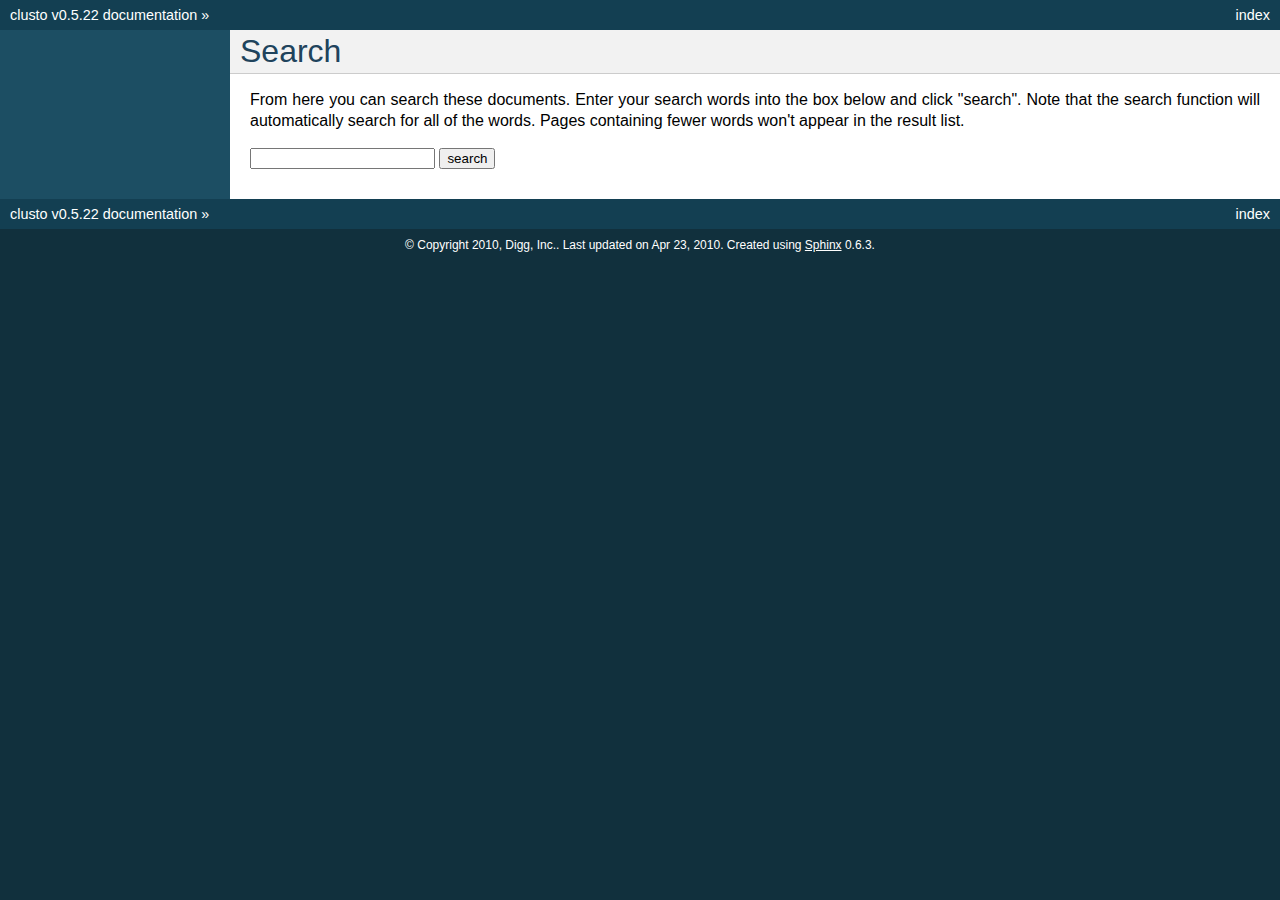
<file: search.html>
<!DOCTYPE html PUBLIC "-//W3C//DTD XHTML 1.0 Transitional//EN"
  "http://www.w3.org/TR/xhtml1/DTD/xhtml1-transitional.dtd">

<html xmlns="http://www.w3.org/1999/xhtml">
  <head>
    <meta http-equiv="Content-Type" content="text/html; charset=utf-8" />
    
    <title>Search &mdash; clusto v0.5.22 documentation</title>
    <link rel="stylesheet" href="static/default.css" type="text/css" />
    <link rel="stylesheet" href="static/pygments.css" type="text/css" />
    <script type="text/javascript">
      var DOCUMENTATION_OPTIONS = {
        URL_ROOT:    '',
        VERSION:     '0.5.22',
        COLLAPSE_MODINDEX: false,
        FILE_SUFFIX: '.html',
        HAS_SOURCE:  true
      };
    </script>
    <script type="text/javascript" src="static/jquery.js"></script>
    <script type="text/javascript" src="static/doctools.js"></script>
    <script type="text/javascript" src="static/searchtools.js"></script>
    <link rel="top" title="clusto v0.5.22 documentation" href="index.html" /> 
  </head>
  <body>
    <div class="related">
      <h3>Navigation</h3>
      <ul>
        <li class="right" style="margin-right: 10px">
          <a href="genindex.html" title="General Index"
             accesskey="I">index</a></li>
        <li><a href="index.html">clusto v0.5.22 documentation</a> &raquo;</li> 
      </ul>
    </div>  

    <div class="document">
      <div class="documentwrapper">
        <div class="bodywrapper">
          <div class="body">
            
  <h1 id="search-documentation">Search</h1>
  <div id="fallback" class="admonition warning">
  <script type="text/javascript">$('#fallback').hide();</script>
  <p>
    Please activate JavaScript to enable the search
    functionality.
  </p>
  </div>
  <p>
    From here you can search these documents. Enter your search
    words into the box below and click "search". Note that the search
    function will automatically search for all of the words. Pages
    containing fewer words won't appear in the result list.
  </p>
  <form action="" method="get">
    <input type="text" name="q" value="" />
    <input type="submit" value="search" />
    <span id="search-progress" style="padding-left: 10px"></span>
  </form>
  
  <div id="search-results">
  
  </div>

          </div>
        </div>
      </div>
      <div class="sphinxsidebar">
        <div class="sphinxsidebarwrapper">
        </div>
      </div>
      <div class="clearer"></div>
    </div>
    <div class="related">
      <h3>Navigation</h3>
      <ul>
        <li class="right" style="margin-right: 10px">
          <a href="genindex.html" title="General Index"
             >index</a></li>
        <li><a href="index.html">clusto v0.5.22 documentation</a> &raquo;</li> 
      </ul>
    </div>
  
    <div class="footer">
      &copy; Copyright 2010, Digg, Inc..
      Last updated on Apr 23, 2010.
      Created using <a href="http://sphinx.pocoo.org/">Sphinx</a> 0.6.3.
    </div>
  <script type="text/javascript" src="searchindex.js"></script>

  </body>
</html>
</file>
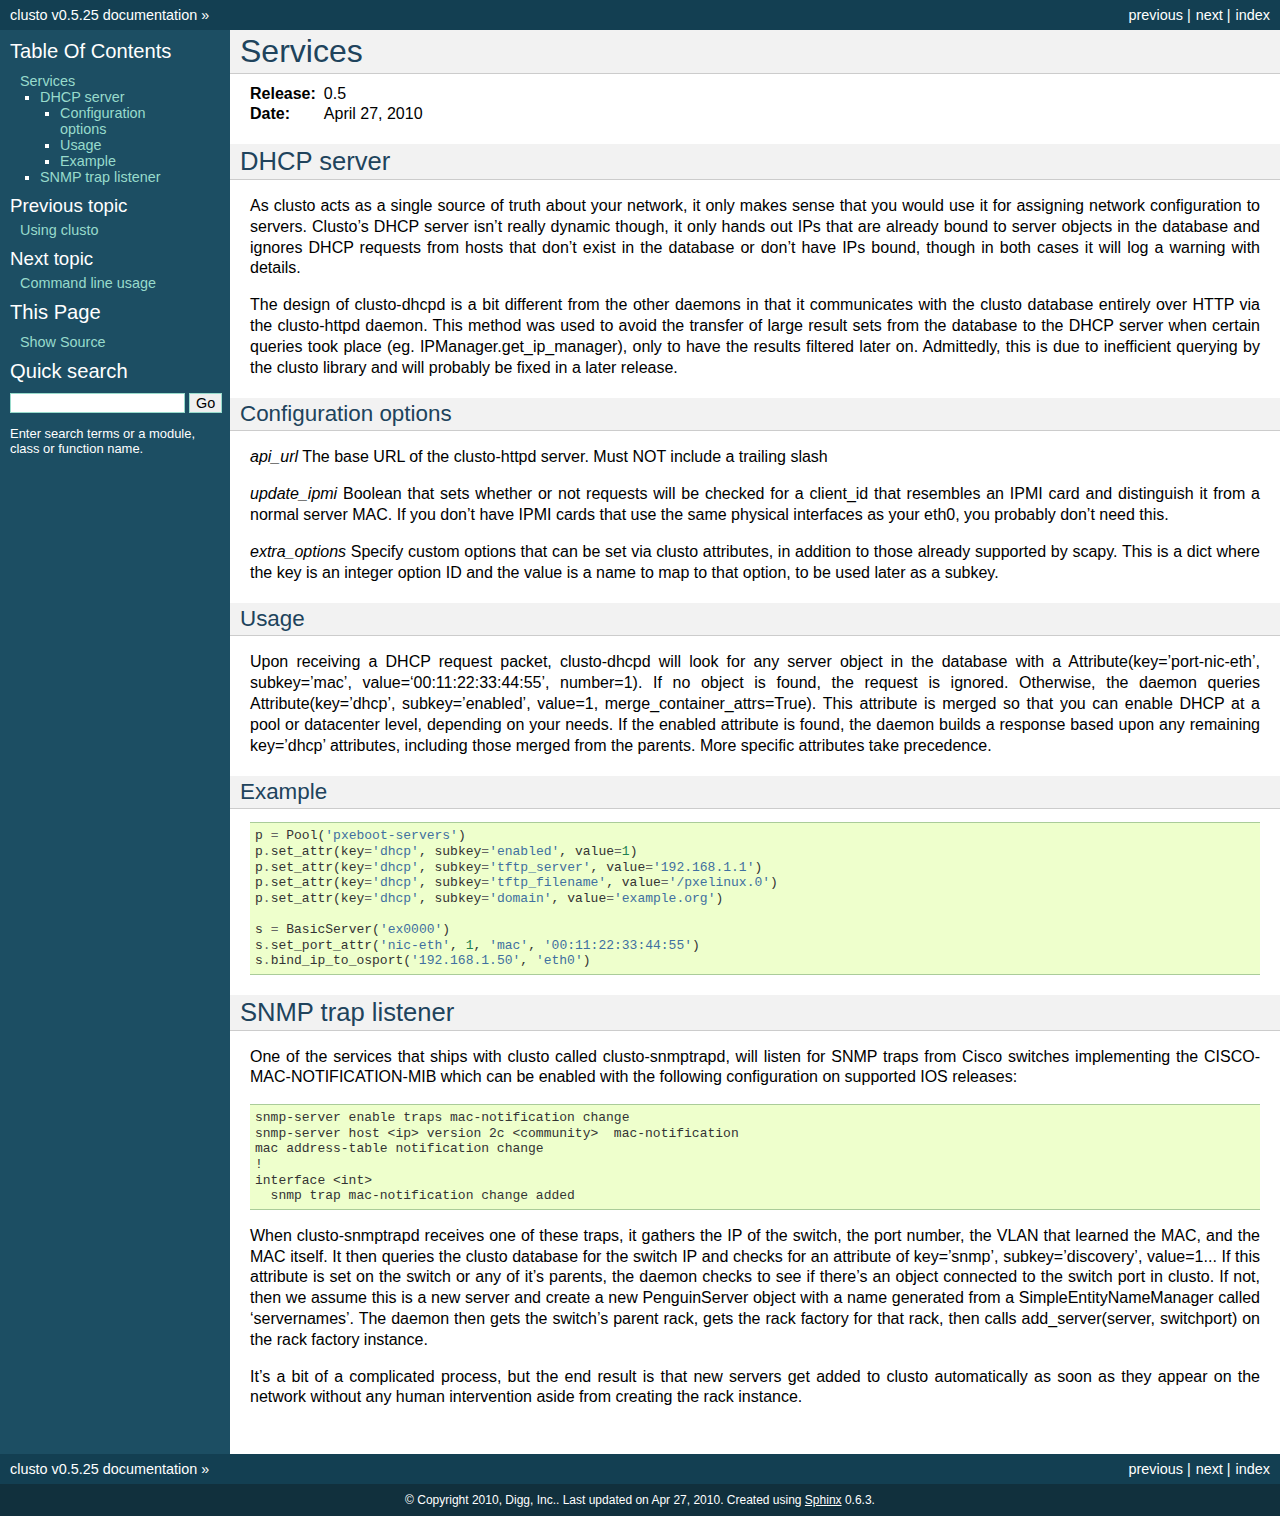
<file: services.html>
<!DOCTYPE html PUBLIC "-//W3C//DTD XHTML 1.0 Transitional//EN"
  "http://www.w3.org/TR/xhtml1/DTD/xhtml1-transitional.dtd">

<html xmlns="http://www.w3.org/1999/xhtml">
  <head>
    <meta http-equiv="Content-Type" content="text/html; charset=utf-8" />
    
    <title>Services &mdash; clusto v0.5.25 documentation</title>
    <link rel="stylesheet" href="static/default.css" type="text/css" />
    <link rel="stylesheet" href="static/pygments.css" type="text/css" />
    <script type="text/javascript">
      var DOCUMENTATION_OPTIONS = {
        URL_ROOT:    '',
        VERSION:     '0.5.25',
        COLLAPSE_MODINDEX: false,
        FILE_SUFFIX: '.html',
        HAS_SOURCE:  true
      };
    </script>
    <script type="text/javascript" src="static/jquery.js"></script>
    <script type="text/javascript" src="static/doctools.js"></script>
    <link rel="top" title="clusto v0.5.25 documentation" href="index.html" />
    <link rel="next" title="Command line usage" href="cmdline.html" />
    <link rel="prev" title="Using clusto" href="using.html" /> 
  </head>
  <body>
    <div class="related">
      <h3>Navigation</h3>
      <ul>
        <li class="right" style="margin-right: 10px">
          <a href="genindex.html" title="General Index"
             accesskey="I">index</a></li>
        <li class="right" >
          <a href="cmdline.html" title="Command line usage"
             accesskey="N">next</a> |</li>
        <li class="right" >
          <a href="using.html" title="Using clusto"
             accesskey="P">previous</a> |</li>
        <li><a href="index.html">clusto v0.5.25 documentation</a> &raquo;</li> 
      </ul>
    </div>  

    <div class="document">
      <div class="documentwrapper">
        <div class="bodywrapper">
          <div class="body">
            
  <div class="section" id="services">
<h1>Services<a class="headerlink" href="#services" title="Permalink to this headline">¶</a></h1>
<table class="docutils field-list" frame="void" rules="none">
<col class="field-name" />
<col class="field-body" />
<tbody valign="top">
<tr class="field"><th class="field-name">Release:</th><td class="field-body">0.5</td>
</tr>
<tr class="field"><th class="field-name">Date:</th><td class="field-body">April 27, 2010</td>
</tr>
</tbody>
</table>
<div class="section" id="dhcp-server">
<h2>DHCP server<a class="headerlink" href="#dhcp-server" title="Permalink to this headline">¶</a></h2>
<p>As clusto acts as a single source of truth about your network, it only makes sense that you would use it for assigning network configuration to servers. Clusto&#8217;s DHCP server isn&#8217;t really dynamic though, it only hands out IPs that are already bound to server objects in the database and ignores DHCP requests from hosts that don&#8217;t exist in the database or don&#8217;t have IPs bound, though in both cases it will log a warning with details.</p>
<p>The design of clusto-dhcpd is a bit different from the other daemons in that it communicates with the clusto database entirely over HTTP via the clusto-httpd daemon. This method was used to avoid the transfer of large result sets from the database to the DHCP server when certain queries took place (eg. IPManager.get_ip_manager), only to have the results filtered later on. Admittedly, this is due to inefficient querying by the clusto library and will probably be fixed in a later release.</p>
<div class="section" id="configuration-options">
<h3>Configuration options<a class="headerlink" href="#configuration-options" title="Permalink to this headline">¶</a></h3>
<p><em>api_url</em>
The base URL of the clusto-httpd server. Must NOT include a trailing slash</p>
<p><em>update_ipmi</em>
Boolean that sets whether or not requests will be checked for a client_id that resembles an IPMI card and distinguish it from a normal server MAC. If you don&#8217;t have IPMI cards that use the same physical interfaces as your eth0, you probably don&#8217;t need this.</p>
<p><em>extra_options</em>
Specify custom options that can be set via clusto attributes, in addition to those already supported by scapy. This is a dict where the key is an integer option ID and the value is a name to map to that option, to be used later as a subkey.</p>
</div>
<div class="section" id="usage">
<h3>Usage<a class="headerlink" href="#usage" title="Permalink to this headline">¶</a></h3>
<p>Upon receiving a DHCP request packet, clusto-dhcpd will look for any server object in the database with a Attribute(key=&#8217;port-nic-eth&#8217;, subkey=&#8217;mac&#8217;, value=&#8216;00:11:22:33:44:55&#8217;, number=1). If no object is found, the request is ignored. Otherwise, the daemon queries Attribute(key=&#8217;dhcp&#8217;, subkey=&#8217;enabled&#8217;, value=1, merge_container_attrs=True). This attribute is merged so that you can enable DHCP at a pool or datacenter level, depending on your needs. If the enabled attribute is found, the daemon builds a response based upon any remaining key=&#8217;dhcp&#8217; attributes, including those merged from the parents. More specific attributes take precedence.</p>
</div>
<div class="section" id="example">
<h3>Example<a class="headerlink" href="#example" title="Permalink to this headline">¶</a></h3>
<div class="highlight-python"><div class="highlight"><pre><span class="n">p</span> <span class="o">=</span> <span class="n">Pool</span><span class="p">(</span><span class="s">&#39;pxeboot-servers&#39;</span><span class="p">)</span>
<span class="n">p</span><span class="o">.</span><span class="n">set_attr</span><span class="p">(</span><span class="n">key</span><span class="o">=</span><span class="s">&#39;dhcp&#39;</span><span class="p">,</span> <span class="n">subkey</span><span class="o">=</span><span class="s">&#39;enabled&#39;</span><span class="p">,</span> <span class="n">value</span><span class="o">=</span><span class="mf">1</span><span class="p">)</span>
<span class="n">p</span><span class="o">.</span><span class="n">set_attr</span><span class="p">(</span><span class="n">key</span><span class="o">=</span><span class="s">&#39;dhcp&#39;</span><span class="p">,</span> <span class="n">subkey</span><span class="o">=</span><span class="s">&#39;tftp_server&#39;</span><span class="p">,</span> <span class="n">value</span><span class="o">=</span><span class="s">&#39;192.168.1.1&#39;</span><span class="p">)</span>
<span class="n">p</span><span class="o">.</span><span class="n">set_attr</span><span class="p">(</span><span class="n">key</span><span class="o">=</span><span class="s">&#39;dhcp&#39;</span><span class="p">,</span> <span class="n">subkey</span><span class="o">=</span><span class="s">&#39;tftp_filename&#39;</span><span class="p">,</span> <span class="n">value</span><span class="o">=</span><span class="s">&#39;/pxelinux.0&#39;</span><span class="p">)</span>
<span class="n">p</span><span class="o">.</span><span class="n">set_attr</span><span class="p">(</span><span class="n">key</span><span class="o">=</span><span class="s">&#39;dhcp&#39;</span><span class="p">,</span> <span class="n">subkey</span><span class="o">=</span><span class="s">&#39;domain&#39;</span><span class="p">,</span> <span class="n">value</span><span class="o">=</span><span class="s">&#39;example.org&#39;</span><span class="p">)</span>

<span class="n">s</span> <span class="o">=</span> <span class="n">BasicServer</span><span class="p">(</span><span class="s">&#39;ex0000&#39;</span><span class="p">)</span>
<span class="n">s</span><span class="o">.</span><span class="n">set_port_attr</span><span class="p">(</span><span class="s">&#39;nic-eth&#39;</span><span class="p">,</span> <span class="mf">1</span><span class="p">,</span> <span class="s">&#39;mac&#39;</span><span class="p">,</span> <span class="s">&#39;00:11:22:33:44:55&#39;</span><span class="p">)</span>
<span class="n">s</span><span class="o">.</span><span class="n">bind_ip_to_osport</span><span class="p">(</span><span class="s">&#39;192.168.1.50&#39;</span><span class="p">,</span> <span class="s">&#39;eth0&#39;</span><span class="p">)</span>
</pre></div>
</div>
</div>
</div>
<div class="section" id="snmp-trap-listener">
<h2>SNMP trap listener<a class="headerlink" href="#snmp-trap-listener" title="Permalink to this headline">¶</a></h2>
<p>One of the services that ships with clusto called clusto-snmptrapd, will listen for SNMP traps from Cisco switches implementing the CISCO-MAC-NOTIFICATION-MIB which can be enabled with the following configuration on supported IOS releases:</p>
<div class="highlight-python"><pre>snmp-server enable traps mac-notification change
snmp-server host &lt;ip&gt; version 2c &lt;community&gt;  mac-notification
mac address-table notification change
!
interface &lt;int&gt;
  snmp trap mac-notification change added</pre>
</div>
<p>When clusto-snmptrapd receives one of these traps, it gathers the IP of the switch, the port number, the VLAN that learned the MAC, and the MAC itself. It then queries the clusto database for the switch IP and checks for an attribute of key=&#8217;snmp&#8217;, subkey=&#8217;discovery&#8217;, value=1... If this attribute is set on the switch or any of it&#8217;s parents, the daemon checks to see if there&#8217;s an object connected to the switch port in clusto. If not, then we assume this is a new server and create a new PenguinServer object with a name generated from a SimpleEntityNameManager called &#8216;servernames&#8217;. The daemon then gets the switch&#8217;s parent rack, gets the rack factory for that rack, then calls add_server(server, switchport) on the rack factory instance.</p>
<p>It&#8217;s a bit of a complicated process, but the end result is that new servers get added to clusto automatically as soon as they appear on the network without any human intervention aside from creating the rack instance.</p>
</div>
</div>


          </div>
        </div>
      </div>
      <div class="sphinxsidebar">
        <div class="sphinxsidebarwrapper">
            <h3><a href="index.html">Table Of Contents</a></h3>
            <ul>
<li><a class="reference external" href="">Services</a><ul>
<li><a class="reference external" href="#dhcp-server">DHCP server</a><ul>
<li><a class="reference external" href="#configuration-options">Configuration options</a></li>
<li><a class="reference external" href="#usage">Usage</a></li>
<li><a class="reference external" href="#example">Example</a></li>
</ul>
</li>
<li><a class="reference external" href="#snmp-trap-listener">SNMP trap listener</a></li>
</ul>
</li>
</ul>

            <h4>Previous topic</h4>
            <p class="topless"><a href="using.html"
                                  title="previous chapter">Using clusto</a></p>
            <h4>Next topic</h4>
            <p class="topless"><a href="cmdline.html"
                                  title="next chapter">Command line usage</a></p>
            <h3>This Page</h3>
            <ul class="this-page-menu">
              <li><a href="sources/services.txt"
                     rel="nofollow">Show Source</a></li>
            </ul>
          <div id="searchbox" style="display: none">
            <h3>Quick search</h3>
              <form class="search" action="search.html" method="get">
                <input type="text" name="q" size="18" />
                <input type="submit" value="Go" />
                <input type="hidden" name="check_keywords" value="yes" />
                <input type="hidden" name="area" value="default" />
              </form>
              <p class="searchtip" style="font-size: 90%">
              Enter search terms or a module, class or function name.
              </p>
          </div>
          <script type="text/javascript">$('#searchbox').show(0);</script>
        </div>
      </div>
      <div class="clearer"></div>
    </div>
    <div class="related">
      <h3>Navigation</h3>
      <ul>
        <li class="right" style="margin-right: 10px">
          <a href="genindex.html" title="General Index"
             >index</a></li>
        <li class="right" >
          <a href="cmdline.html" title="Command line usage"
             >next</a> |</li>
        <li class="right" >
          <a href="using.html" title="Using clusto"
             >previous</a> |</li>
        <li><a href="index.html">clusto v0.5.25 documentation</a> &raquo;</li> 
      </ul>
    </div>
    <div class="footer">
      &copy; Copyright 2010, Digg, Inc..
      Last updated on Apr 27, 2010.
      Created using <a href="http://sphinx.pocoo.org/">Sphinx</a> 0.6.3.
    </div>
  </body>
</html>
</file>
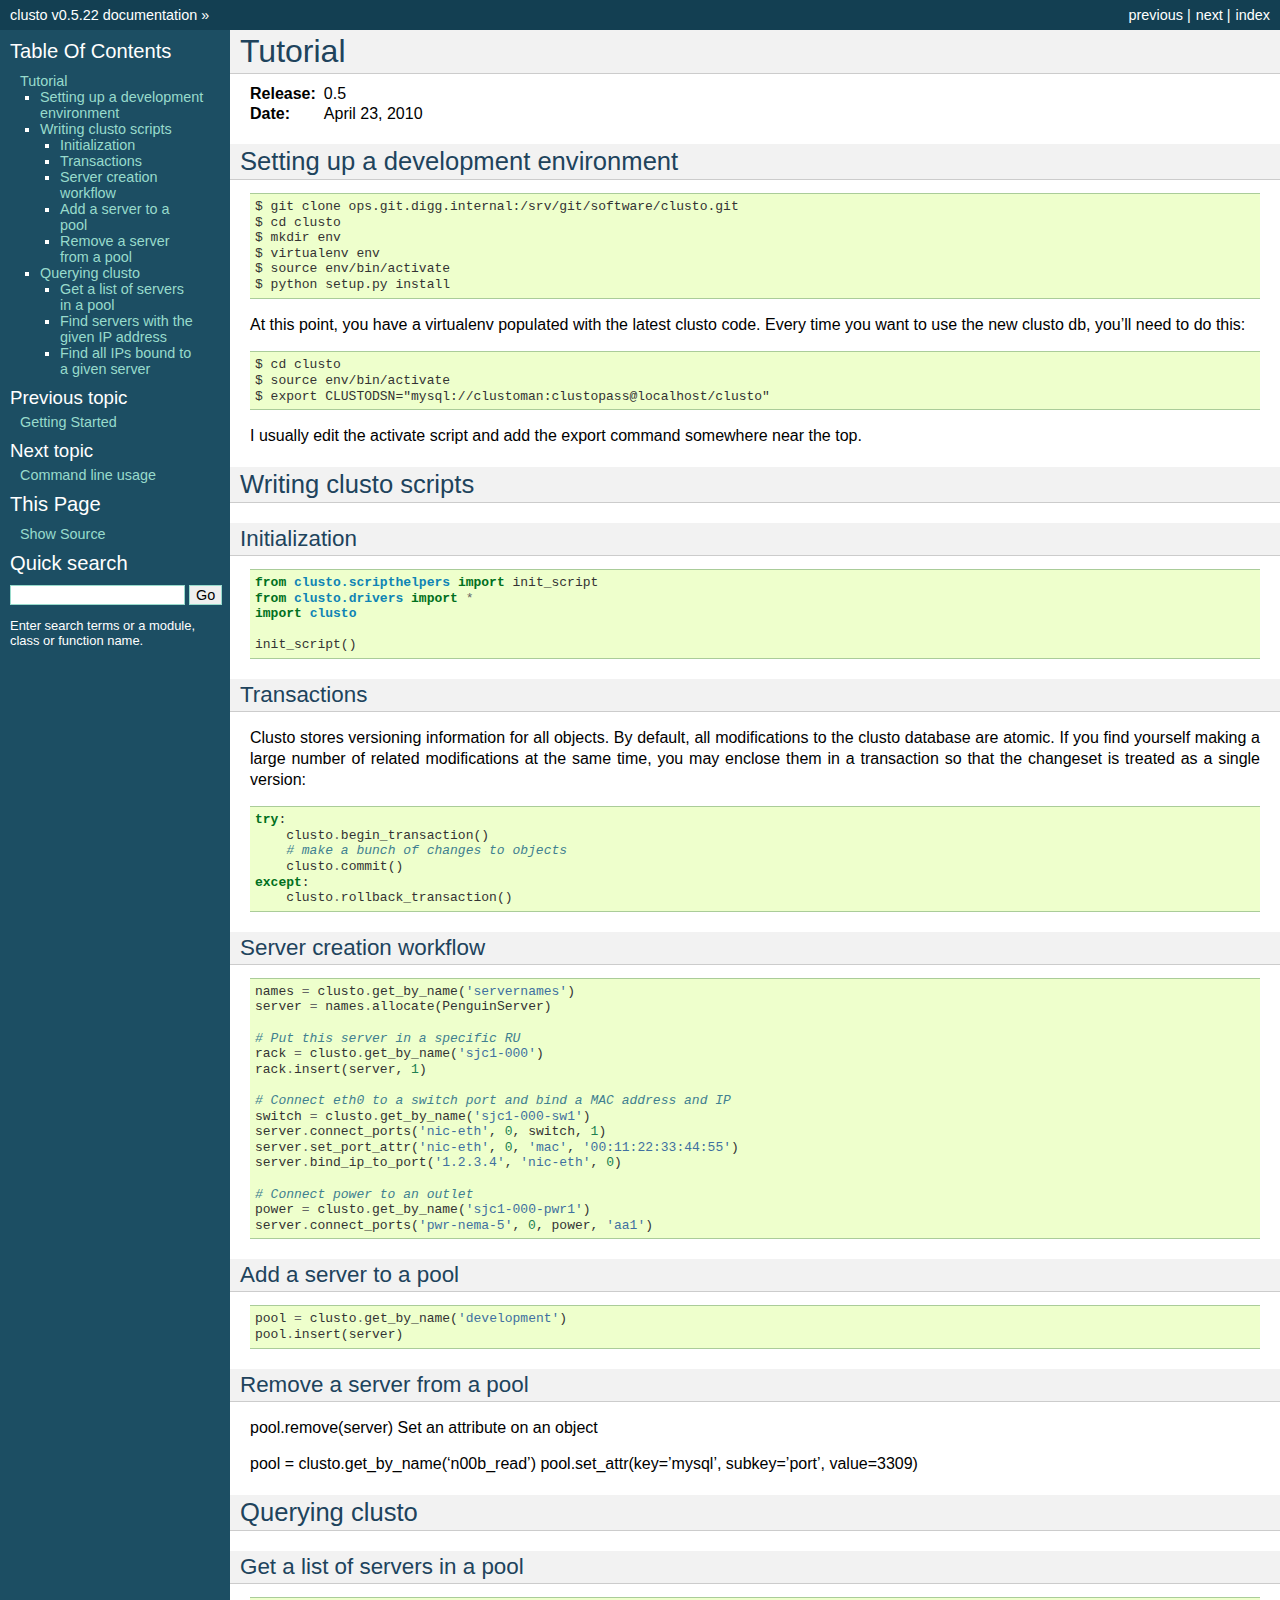
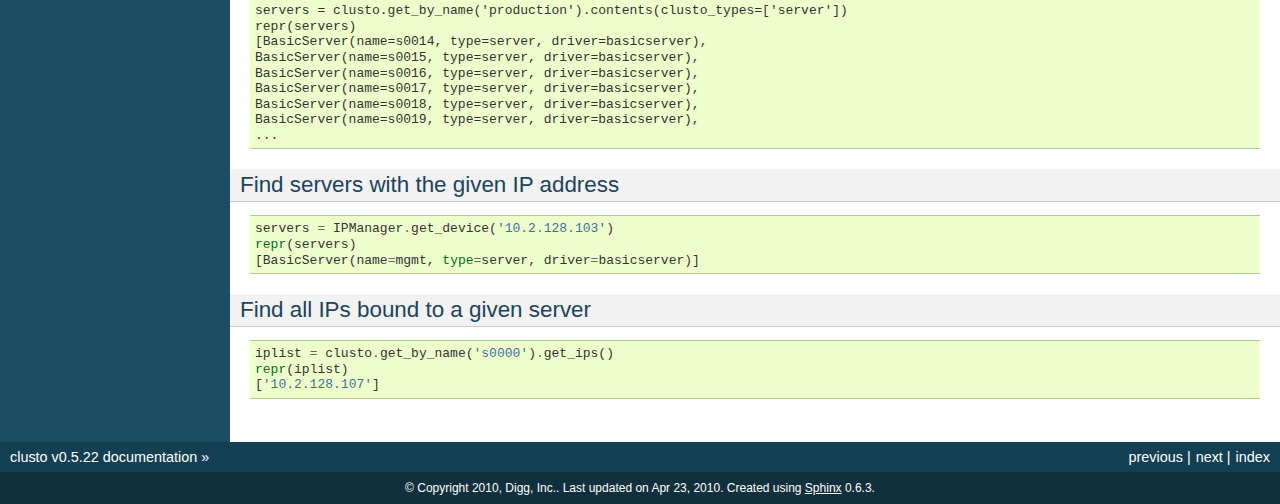
<file: tutorial.html>
<!DOCTYPE html PUBLIC "-//W3C//DTD XHTML 1.0 Transitional//EN"
  "http://www.w3.org/TR/xhtml1/DTD/xhtml1-transitional.dtd">

<html xmlns="http://www.w3.org/1999/xhtml">
  <head>
    <meta http-equiv="Content-Type" content="text/html; charset=utf-8" />
    
    <title>Tutorial &mdash; clusto v0.5.22 documentation</title>
    <link rel="stylesheet" href="static/default.css" type="text/css" />
    <link rel="stylesheet" href="static/pygments.css" type="text/css" />
    <script type="text/javascript">
      var DOCUMENTATION_OPTIONS = {
        URL_ROOT:    '',
        VERSION:     '0.5.22',
        COLLAPSE_MODINDEX: false,
        FILE_SUFFIX: '.html',
        HAS_SOURCE:  true
      };
    </script>
    <script type="text/javascript" src="static/jquery.js"></script>
    <script type="text/javascript" src="static/doctools.js"></script>
    <link rel="top" title="clusto v0.5.22 documentation" href="index.html" />
    <link rel="next" title="Command line usage" href="cmdline.html" />
    <link rel="prev" title="Getting Started" href="getting_started.html" /> 
  </head>
  <body>
    <div class="related">
      <h3>Navigation</h3>
      <ul>
        <li class="right" style="margin-right: 10px">
          <a href="genindex.html" title="General Index"
             accesskey="I">index</a></li>
        <li class="right" >
          <a href="cmdline.html" title="Command line usage"
             accesskey="N">next</a> |</li>
        <li class="right" >
          <a href="getting_started.html" title="Getting Started"
             accesskey="P">previous</a> |</li>
        <li><a href="index.html">clusto v0.5.22 documentation</a> &raquo;</li> 
      </ul>
    </div>  

    <div class="document">
      <div class="documentwrapper">
        <div class="bodywrapper">
          <div class="body">
            
  <div class="section" id="tutorial">
<h1>Tutorial<a class="headerlink" href="#tutorial" title="Permalink to this headline">¶</a></h1>
<table class="docutils field-list" frame="void" rules="none">
<col class="field-name" />
<col class="field-body" />
<tbody valign="top">
<tr class="field"><th class="field-name">Release:</th><td class="field-body">0.5</td>
</tr>
<tr class="field"><th class="field-name">Date:</th><td class="field-body">April 23, 2010</td>
</tr>
</tbody>
</table>
<div class="section" id="setting-up-a-development-environment">
<h2>Setting up a development environment<a class="headerlink" href="#setting-up-a-development-environment" title="Permalink to this headline">¶</a></h2>
<div class="highlight-python"><pre>$ git clone ops.git.digg.internal:/srv/git/software/clusto.git
$ cd clusto
$ mkdir env
$ virtualenv env
$ source env/bin/activate
$ python setup.py install</pre>
</div>
<p>At this point, you have a virtualenv populated with the latest clusto code. Every time you want to use the new clusto db, you&#8217;ll need to do this:</p>
<div class="highlight-python"><pre>$ cd clusto
$ source env/bin/activate
$ export CLUSTODSN="mysql://clustoman:clustopass@localhost/clusto"</pre>
</div>
<p>I usually edit the activate script and add the export command somewhere near the top.</p>
</div>
<div class="section" id="writing-clusto-scripts">
<h2>Writing clusto scripts<a class="headerlink" href="#writing-clusto-scripts" title="Permalink to this headline">¶</a></h2>
<div class="section" id="initialization">
<h3>Initialization<a class="headerlink" href="#initialization" title="Permalink to this headline">¶</a></h3>
<div class="highlight-python"><div class="highlight"><pre><span class="k">from</span> <span class="nn">clusto.scripthelpers</span> <span class="k">import</span> <span class="n">init_script</span>
<span class="k">from</span> <span class="nn">clusto.drivers</span> <span class="k">import</span> <span class="o">*</span>
<span class="k">import</span> <span class="nn">clusto</span>

<span class="n">init_script</span><span class="p">()</span>
</pre></div>
</div>
</div>
<div class="section" id="transactions">
<h3>Transactions<a class="headerlink" href="#transactions" title="Permalink to this headline">¶</a></h3>
<p>Clusto stores versioning information for all objects. By default, all modifications to the clusto database are atomic. If you find yourself making a large number of related modifications at the same time, you may enclose them in a transaction so that the changeset is treated as a single version:</p>
<div class="highlight-python"><div class="highlight"><pre><span class="k">try</span><span class="p">:</span>
    <span class="n">clusto</span><span class="o">.</span><span class="n">begin_transaction</span><span class="p">()</span>
    <span class="c"># make a bunch of changes to objects</span>
    <span class="n">clusto</span><span class="o">.</span><span class="n">commit</span><span class="p">()</span>
<span class="k">except</span><span class="p">:</span>
    <span class="n">clusto</span><span class="o">.</span><span class="n">rollback_transaction</span><span class="p">()</span>
</pre></div>
</div>
</div>
<div class="section" id="server-creation-workflow">
<h3>Server creation workflow<a class="headerlink" href="#server-creation-workflow" title="Permalink to this headline">¶</a></h3>
<div class="highlight-python"><div class="highlight"><pre><span class="n">names</span> <span class="o">=</span> <span class="n">clusto</span><span class="o">.</span><span class="n">get_by_name</span><span class="p">(</span><span class="s">&#39;servernames&#39;</span><span class="p">)</span>
<span class="n">server</span> <span class="o">=</span> <span class="n">names</span><span class="o">.</span><span class="n">allocate</span><span class="p">(</span><span class="n">PenguinServer</span><span class="p">)</span>

<span class="c"># Put this server in a specific RU</span>
<span class="n">rack</span> <span class="o">=</span> <span class="n">clusto</span><span class="o">.</span><span class="n">get_by_name</span><span class="p">(</span><span class="s">&#39;sjc1-000&#39;</span><span class="p">)</span>
<span class="n">rack</span><span class="o">.</span><span class="n">insert</span><span class="p">(</span><span class="n">server</span><span class="p">,</span> <span class="mf">1</span><span class="p">)</span>

<span class="c"># Connect eth0 to a switch port and bind a MAC address and IP</span>
<span class="n">switch</span> <span class="o">=</span> <span class="n">clusto</span><span class="o">.</span><span class="n">get_by_name</span><span class="p">(</span><span class="s">&#39;sjc1-000-sw1&#39;</span><span class="p">)</span>
<span class="n">server</span><span class="o">.</span><span class="n">connect_ports</span><span class="p">(</span><span class="s">&#39;nic-eth&#39;</span><span class="p">,</span> <span class="mf">0</span><span class="p">,</span> <span class="n">switch</span><span class="p">,</span> <span class="mf">1</span><span class="p">)</span>
<span class="n">server</span><span class="o">.</span><span class="n">set_port_attr</span><span class="p">(</span><span class="s">&#39;nic-eth&#39;</span><span class="p">,</span> <span class="mf">0</span><span class="p">,</span> <span class="s">&#39;mac&#39;</span><span class="p">,</span> <span class="s">&#39;00:11:22:33:44:55&#39;</span><span class="p">)</span>
<span class="n">server</span><span class="o">.</span><span class="n">bind_ip_to_port</span><span class="p">(</span><span class="s">&#39;1.2.3.4&#39;</span><span class="p">,</span> <span class="s">&#39;nic-eth&#39;</span><span class="p">,</span> <span class="mf">0</span><span class="p">)</span>

<span class="c"># Connect power to an outlet</span>
<span class="n">power</span> <span class="o">=</span> <span class="n">clusto</span><span class="o">.</span><span class="n">get_by_name</span><span class="p">(</span><span class="s">&#39;sjc1-000-pwr1&#39;</span><span class="p">)</span>
<span class="n">server</span><span class="o">.</span><span class="n">connect_ports</span><span class="p">(</span><span class="s">&#39;pwr-nema-5&#39;</span><span class="p">,</span> <span class="mf">0</span><span class="p">,</span> <span class="n">power</span><span class="p">,</span> <span class="s">&#39;aa1&#39;</span><span class="p">)</span>
</pre></div>
</div>
</div>
<div class="section" id="add-a-server-to-a-pool">
<h3>Add a server to a pool<a class="headerlink" href="#add-a-server-to-a-pool" title="Permalink to this headline">¶</a></h3>
<div class="highlight-python"><div class="highlight"><pre><span class="n">pool</span> <span class="o">=</span> <span class="n">clusto</span><span class="o">.</span><span class="n">get_by_name</span><span class="p">(</span><span class="s">&#39;development&#39;</span><span class="p">)</span>
<span class="n">pool</span><span class="o">.</span><span class="n">insert</span><span class="p">(</span><span class="n">server</span><span class="p">)</span>
</pre></div>
</div>
</div>
<div class="section" id="remove-a-server-from-a-pool">
<h3>Remove a server from a pool<a class="headerlink" href="#remove-a-server-from-a-pool" title="Permalink to this headline">¶</a></h3>
<p>pool.remove(server)
Set an attribute on an object</p>
<p>pool = clusto.get_by_name(&#8216;n00b_read&#8217;)
pool.set_attr(key=&#8217;mysql&#8217;, subkey=&#8217;port&#8217;, value=3309)</p>
</div>
</div>
<div class="section" id="querying-clusto">
<h2>Querying clusto<a class="headerlink" href="#querying-clusto" title="Permalink to this headline">¶</a></h2>
<div class="section" id="get-a-list-of-servers-in-a-pool">
<h3>Get a list of servers in a pool<a class="headerlink" href="#get-a-list-of-servers-in-a-pool" title="Permalink to this headline">¶</a></h3>
<div class="highlight-python"><pre>servers = clusto.get_by_name('production').contents(clusto_types=['server'])
repr(servers)
[BasicServer(name=s0014, type=server, driver=basicserver),
BasicServer(name=s0015, type=server, driver=basicserver),
BasicServer(name=s0016, type=server, driver=basicserver),
BasicServer(name=s0017, type=server, driver=basicserver),
BasicServer(name=s0018, type=server, driver=basicserver),
BasicServer(name=s0019, type=server, driver=basicserver),
...</pre>
</div>
</div>
<div class="section" id="find-servers-with-the-given-ip-address">
<h3>Find servers with the given IP address<a class="headerlink" href="#find-servers-with-the-given-ip-address" title="Permalink to this headline">¶</a></h3>
<div class="highlight-python"><div class="highlight"><pre><span class="n">servers</span> <span class="o">=</span> <span class="n">IPManager</span><span class="o">.</span><span class="n">get_device</span><span class="p">(</span><span class="s">&#39;10.2.128.103&#39;</span><span class="p">)</span>
<span class="nb">repr</span><span class="p">(</span><span class="n">servers</span><span class="p">)</span>
<span class="p">[</span><span class="n">BasicServer</span><span class="p">(</span><span class="n">name</span><span class="o">=</span><span class="n">mgmt</span><span class="p">,</span> <span class="nb">type</span><span class="o">=</span><span class="n">server</span><span class="p">,</span> <span class="n">driver</span><span class="o">=</span><span class="n">basicserver</span><span class="p">)]</span>
</pre></div>
</div>
</div>
<div class="section" id="find-all-ips-bound-to-a-given-server">
<h3>Find all IPs bound to a given server<a class="headerlink" href="#find-all-ips-bound-to-a-given-server" title="Permalink to this headline">¶</a></h3>
<div class="highlight-python"><div class="highlight"><pre><span class="n">iplist</span> <span class="o">=</span> <span class="n">clusto</span><span class="o">.</span><span class="n">get_by_name</span><span class="p">(</span><span class="s">&#39;s0000&#39;</span><span class="p">)</span><span class="o">.</span><span class="n">get_ips</span><span class="p">()</span>
<span class="nb">repr</span><span class="p">(</span><span class="n">iplist</span><span class="p">)</span>
<span class="p">[</span><span class="s">&#39;10.2.128.107&#39;</span><span class="p">]</span>
</pre></div>
</div>
</div>
</div>
</div>


          </div>
        </div>
      </div>
      <div class="sphinxsidebar">
        <div class="sphinxsidebarwrapper">
            <h3><a href="index.html">Table Of Contents</a></h3>
            <ul>
<li><a class="reference external" href="">Tutorial</a><ul>
<li><a class="reference external" href="#setting-up-a-development-environment">Setting up a development environment</a></li>
<li><a class="reference external" href="#writing-clusto-scripts">Writing clusto scripts</a><ul>
<li><a class="reference external" href="#initialization">Initialization</a></li>
<li><a class="reference external" href="#transactions">Transactions</a></li>
<li><a class="reference external" href="#server-creation-workflow">Server creation workflow</a></li>
<li><a class="reference external" href="#add-a-server-to-a-pool">Add a server to a pool</a></li>
<li><a class="reference external" href="#remove-a-server-from-a-pool">Remove a server from a pool</a></li>
</ul>
</li>
<li><a class="reference external" href="#querying-clusto">Querying clusto</a><ul>
<li><a class="reference external" href="#get-a-list-of-servers-in-a-pool">Get a list of servers in a pool</a></li>
<li><a class="reference external" href="#find-servers-with-the-given-ip-address">Find servers with the given IP address</a></li>
<li><a class="reference external" href="#find-all-ips-bound-to-a-given-server">Find all IPs bound to a given server</a></li>
</ul>
</li>
</ul>
</li>
</ul>

            <h4>Previous topic</h4>
            <p class="topless"><a href="getting_started.html"
                                  title="previous chapter">Getting Started</a></p>
            <h4>Next topic</h4>
            <p class="topless"><a href="cmdline.html"
                                  title="next chapter">Command line usage</a></p>
            <h3>This Page</h3>
            <ul class="this-page-menu">
              <li><a href="sources/tutorial.txt"
                     rel="nofollow">Show Source</a></li>
            </ul>
          <div id="searchbox" style="display: none">
            <h3>Quick search</h3>
              <form class="search" action="search.html" method="get">
                <input type="text" name="q" size="18" />
                <input type="submit" value="Go" />
                <input type="hidden" name="check_keywords" value="yes" />
                <input type="hidden" name="area" value="default" />
              </form>
              <p class="searchtip" style="font-size: 90%">
              Enter search terms or a module, class or function name.
              </p>
          </div>
          <script type="text/javascript">$('#searchbox').show(0);</script>
        </div>
      </div>
      <div class="clearer"></div>
    </div>
    <div class="related">
      <h3>Navigation</h3>
      <ul>
        <li class="right" style="margin-right: 10px">
          <a href="genindex.html" title="General Index"
             >index</a></li>
        <li class="right" >
          <a href="cmdline.html" title="Command line usage"
             >next</a> |</li>
        <li class="right" >
          <a href="getting_started.html" title="Getting Started"
             >previous</a> |</li>
        <li><a href="index.html">clusto v0.5.22 documentation</a> &raquo;</li> 
      </ul>
    </div>
    <div class="footer">
      &copy; Copyright 2010, Digg, Inc..
      Last updated on Apr 23, 2010.
      Created using <a href="http://sphinx.pocoo.org/">Sphinx</a> 0.6.3.
    </div>
  </body>
</html>
</file>
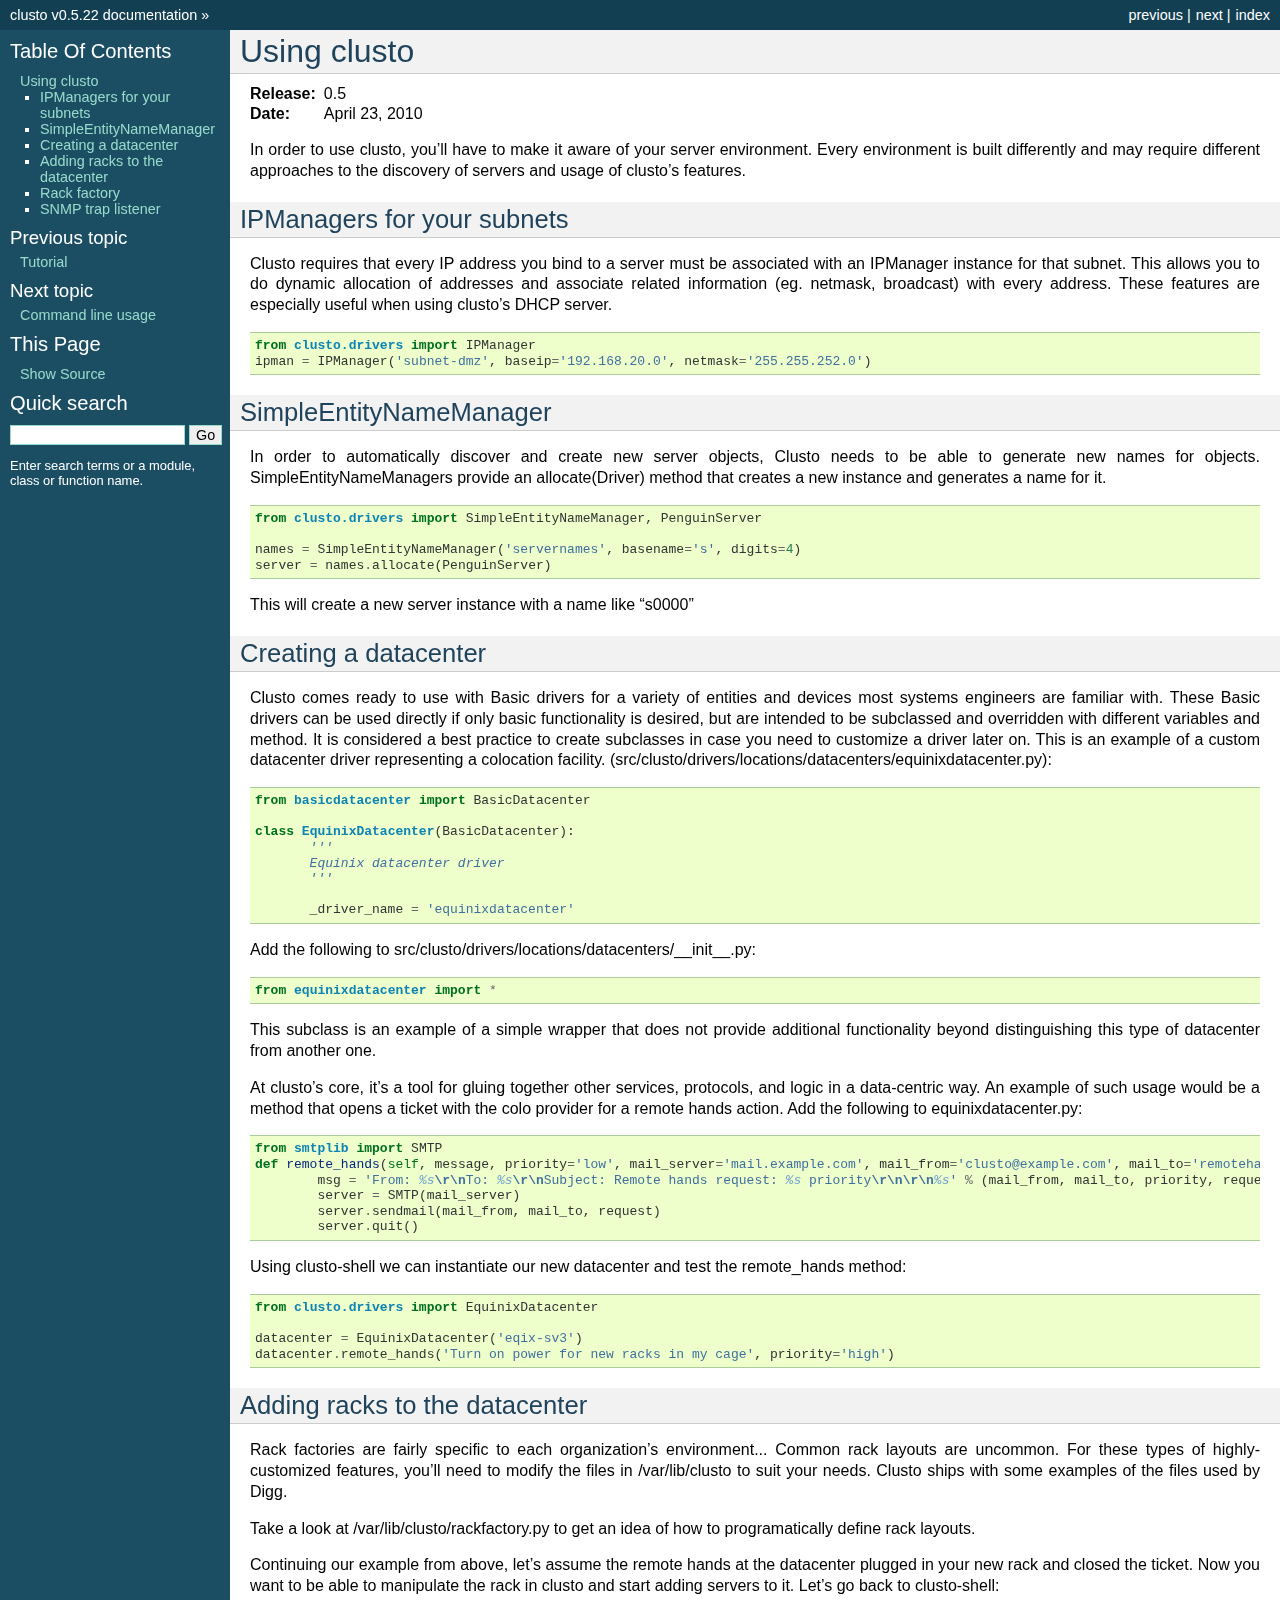
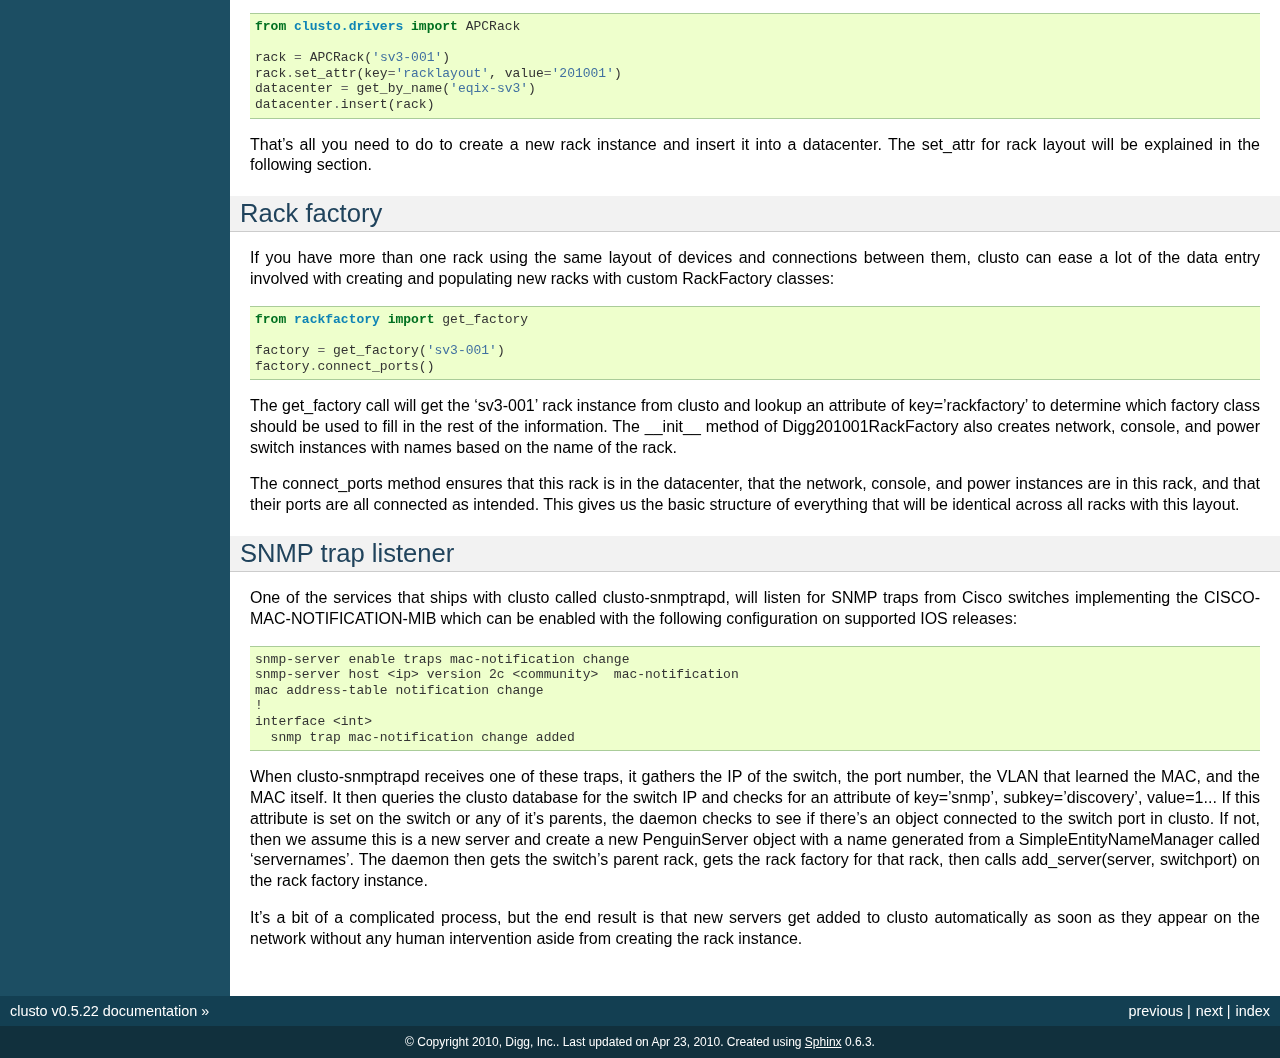
<file: using.html>
<!DOCTYPE html PUBLIC "-//W3C//DTD XHTML 1.0 Transitional//EN"
  "http://www.w3.org/TR/xhtml1/DTD/xhtml1-transitional.dtd">

<html xmlns="http://www.w3.org/1999/xhtml">
  <head>
    <meta http-equiv="Content-Type" content="text/html; charset=utf-8" />
    
    <title>Using clusto &mdash; clusto v0.5.22 documentation</title>
    <link rel="stylesheet" href="static/default.css" type="text/css" />
    <link rel="stylesheet" href="static/pygments.css" type="text/css" />
    <script type="text/javascript">
      var DOCUMENTATION_OPTIONS = {
        URL_ROOT:    '',
        VERSION:     '0.5.22',
        COLLAPSE_MODINDEX: false,
        FILE_SUFFIX: '.html',
        HAS_SOURCE:  true
      };
    </script>
    <script type="text/javascript" src="static/jquery.js"></script>
    <script type="text/javascript" src="static/doctools.js"></script>
    <link rel="top" title="clusto v0.5.22 documentation" href="index.html" />
    <link rel="next" title="Command line usage" href="cmdline.html" />
    <link rel="prev" title="Tutorial" href="tutorial.html" /> 
  </head>
  <body>
    <div class="related">
      <h3>Navigation</h3>
      <ul>
        <li class="right" style="margin-right: 10px">
          <a href="genindex.html" title="General Index"
             accesskey="I">index</a></li>
        <li class="right" >
          <a href="cmdline.html" title="Command line usage"
             accesskey="N">next</a> |</li>
        <li class="right" >
          <a href="tutorial.html" title="Tutorial"
             accesskey="P">previous</a> |</li>
        <li><a href="index.html">clusto v0.5.22 documentation</a> &raquo;</li> 
      </ul>
    </div>  

    <div class="document">
      <div class="documentwrapper">
        <div class="bodywrapper">
          <div class="body">
            
  <div class="section" id="using-clusto">
<h1>Using clusto<a class="headerlink" href="#using-clusto" title="Permalink to this headline">¶</a></h1>
<table class="docutils field-list" frame="void" rules="none">
<col class="field-name" />
<col class="field-body" />
<tbody valign="top">
<tr class="field"><th class="field-name">Release:</th><td class="field-body">0.5</td>
</tr>
<tr class="field"><th class="field-name">Date:</th><td class="field-body">April 23, 2010</td>
</tr>
</tbody>
</table>
<p>In order to use clusto, you&#8217;ll have to make it aware of your server environment. Every environment is built differently and may require different approaches to the discovery of servers and usage of clusto&#8217;s features.</p>
<div class="section" id="ipmanagers-for-your-subnets">
<h2>IPManagers for your subnets<a class="headerlink" href="#ipmanagers-for-your-subnets" title="Permalink to this headline">¶</a></h2>
<p>Clusto requires that every IP address you bind to a server must be associated with an IPManager instance for that subnet. This allows you to do dynamic allocation of addresses and associate related information (eg. netmask, broadcast) with every address. These features are especially useful when using clusto&#8217;s DHCP server.</p>
<div class="highlight-python"><div class="highlight"><pre><span class="k">from</span> <span class="nn">clusto.drivers</span> <span class="k">import</span> <span class="n">IPManager</span>
<span class="n">ipman</span> <span class="o">=</span> <span class="n">IPManager</span><span class="p">(</span><span class="s">&#39;subnet-dmz&#39;</span><span class="p">,</span> <span class="n">baseip</span><span class="o">=</span><span class="s">&#39;192.168.20.0&#39;</span><span class="p">,</span> <span class="n">netmask</span><span class="o">=</span><span class="s">&#39;255.255.252.0&#39;</span><span class="p">)</span>
</pre></div>
</div>
</div>
<div class="section" id="simpleentitynamemanager">
<h2>SimpleEntityNameManager<a class="headerlink" href="#simpleentitynamemanager" title="Permalink to this headline">¶</a></h2>
<p>In order to automatically discover and create new server objects, Clusto needs to be able to generate new names for objects. SimpleEntityNameManagers provide an allocate(Driver) method that creates a new instance and generates a name for it.</p>
<div class="highlight-python"><div class="highlight"><pre><span class="k">from</span> <span class="nn">clusto.drivers</span> <span class="k">import</span> <span class="n">SimpleEntityNameManager</span><span class="p">,</span> <span class="n">PenguinServer</span>

<span class="n">names</span> <span class="o">=</span> <span class="n">SimpleEntityNameManager</span><span class="p">(</span><span class="s">&#39;servernames&#39;</span><span class="p">,</span> <span class="n">basename</span><span class="o">=</span><span class="s">&#39;s&#39;</span><span class="p">,</span> <span class="n">digits</span><span class="o">=</span><span class="mf">4</span><span class="p">)</span>
<span class="n">server</span> <span class="o">=</span> <span class="n">names</span><span class="o">.</span><span class="n">allocate</span><span class="p">(</span><span class="n">PenguinServer</span><span class="p">)</span>
</pre></div>
</div>
<p>This will create a new server instance with a name like &#8220;s0000&#8221;</p>
</div>
<div class="section" id="creating-a-datacenter">
<h2>Creating a datacenter<a class="headerlink" href="#creating-a-datacenter" title="Permalink to this headline">¶</a></h2>
<p>Clusto comes ready to use with Basic drivers for a variety of entities and devices most systems engineers are familiar with. These Basic drivers can be used directly if only basic functionality is desired, but are intended to be subclassed and overridden with different variables and method. It is considered a best practice to create subclasses in case you need to customize a driver later on.
This is an example of a custom datacenter driver representing a colocation facility. (src/clusto/drivers/locations/datacenters/equinixdatacenter.py):</p>
<div class="highlight-python"><div class="highlight"><pre><span class="k">from</span> <span class="nn">basicdatacenter</span> <span class="k">import</span> <span class="n">BasicDatacenter</span>

<span class="k">class</span> <span class="nc">EquinixDatacenter</span><span class="p">(</span><span class="n">BasicDatacenter</span><span class="p">):</span>
       <span class="sd">&#39;&#39;&#39;</span>
<span class="sd">       Equinix datacenter driver</span>
<span class="sd">       &#39;&#39;&#39;</span>

       <span class="n">_driver_name</span> <span class="o">=</span> <span class="s">&#39;equinixdatacenter&#39;</span>
</pre></div>
</div>
<p>Add the following to src/clusto/drivers/locations/datacenters/__init__.py:</p>
<div class="highlight-python"><div class="highlight"><pre><span class="k">from</span> <span class="nn">equinixdatacenter</span> <span class="k">import</span> <span class="o">*</span>
</pre></div>
</div>
<p>This subclass is an example of a simple wrapper that does not provide additional functionality beyond distinguishing this type of datacenter from another one.</p>
<p>At clusto&#8217;s core, it&#8217;s a tool for gluing together other services, protocols, and logic in a data-centric way. An example of such usage would be a method that opens a ticket with the colo provider for a remote hands action. Add the following to equinixdatacenter.py:</p>
<div class="highlight-python"><div class="highlight"><pre><span class="k">from</span> <span class="nn">smtplib</span> <span class="k">import</span> <span class="n">SMTP</span>
<span class="k">def</span> <span class="nf">remote_hands</span><span class="p">(</span><span class="bp">self</span><span class="p">,</span> <span class="n">message</span><span class="p">,</span> <span class="n">priority</span><span class="o">=</span><span class="s">&#39;low&#39;</span><span class="p">,</span> <span class="n">mail_server</span><span class="o">=</span><span class="s">&#39;mail.example.com&#39;</span><span class="p">,</span> <span class="n">mail_from</span><span class="o">=</span><span class="s">&#39;clusto@example.com&#39;</span><span class="p">,</span> <span class="n">mail_to</span><span class="o">=</span><span class="s">&#39;remotehands@datacenter.net&#39;</span><span class="p">):</span>
        <span class="n">msg</span> <span class="o">=</span> <span class="s">&#39;From: </span><span class="si">%s</span><span class="se">\r\n</span><span class="s">To: </span><span class="si">%s</span><span class="se">\r\n</span><span class="s">Subject: Remote hands request: </span><span class="si">%s</span><span class="s"> priority</span><span class="se">\r\n\r\n</span><span class="si">%s</span><span class="s">&#39;</span> <span class="o">%</span> <span class="p">(</span><span class="n">mail_from</span><span class="p">,</span> <span class="n">mail_to</span><span class="p">,</span> <span class="n">priority</span><span class="p">,</span> <span class="n">request</span><span class="p">)</span>
        <span class="n">server</span> <span class="o">=</span> <span class="n">SMTP</span><span class="p">(</span><span class="n">mail_server</span><span class="p">)</span>
        <span class="n">server</span><span class="o">.</span><span class="n">sendmail</span><span class="p">(</span><span class="n">mail_from</span><span class="p">,</span> <span class="n">mail_to</span><span class="p">,</span> <span class="n">request</span><span class="p">)</span>
        <span class="n">server</span><span class="o">.</span><span class="n">quit</span><span class="p">()</span>
</pre></div>
</div>
<p>Using clusto-shell we can instantiate our new datacenter and test the remote_hands method:</p>
<div class="highlight-python"><div class="highlight"><pre><span class="k">from</span> <span class="nn">clusto.drivers</span> <span class="k">import</span> <span class="n">EquinixDatacenter</span>

<span class="n">datacenter</span> <span class="o">=</span> <span class="n">EquinixDatacenter</span><span class="p">(</span><span class="s">&#39;eqix-sv3&#39;</span><span class="p">)</span>
<span class="n">datacenter</span><span class="o">.</span><span class="n">remote_hands</span><span class="p">(</span><span class="s">&#39;Turn on power for new racks in my cage&#39;</span><span class="p">,</span> <span class="n">priority</span><span class="o">=</span><span class="s">&#39;high&#39;</span><span class="p">)</span>
</pre></div>
</div>
</div>
<div class="section" id="adding-racks-to-the-datacenter">
<h2>Adding racks to the datacenter<a class="headerlink" href="#adding-racks-to-the-datacenter" title="Permalink to this headline">¶</a></h2>
<p>Rack factories are fairly specific to each organization&#8217;s environment... Common rack layouts are uncommon. For these types of highly-customized features, you&#8217;ll need to modify the files in /var/lib/clusto to suit your needs. Clusto ships with some examples of the files used by Digg.</p>
<p>Take a look at /var/lib/clusto/rackfactory.py to get an idea of how to programatically define rack layouts.</p>
<p>Continuing our example from above, let&#8217;s assume the remote hands at the datacenter plugged in your new rack and closed the ticket. Now you want to be able to manipulate the rack in clusto and start adding servers to it. Let&#8217;s go back to clusto-shell:</p>
<div class="highlight-python"><div class="highlight"><pre><span class="k">from</span> <span class="nn">clusto.drivers</span> <span class="k">import</span> <span class="n">APCRack</span>

<span class="n">rack</span> <span class="o">=</span> <span class="n">APCRack</span><span class="p">(</span><span class="s">&#39;sv3-001&#39;</span><span class="p">)</span>
<span class="n">rack</span><span class="o">.</span><span class="n">set_attr</span><span class="p">(</span><span class="n">key</span><span class="o">=</span><span class="s">&#39;racklayout&#39;</span><span class="p">,</span> <span class="n">value</span><span class="o">=</span><span class="s">&#39;201001&#39;</span><span class="p">)</span>
<span class="n">datacenter</span> <span class="o">=</span> <span class="n">get_by_name</span><span class="p">(</span><span class="s">&#39;eqix-sv3&#39;</span><span class="p">)</span>
<span class="n">datacenter</span><span class="o">.</span><span class="n">insert</span><span class="p">(</span><span class="n">rack</span><span class="p">)</span>
</pre></div>
</div>
<p>That&#8217;s all you need to do to create a new rack instance and insert it into a datacenter. The set_attr for rack layout will be explained in the following section.</p>
</div>
<div class="section" id="rack-factory">
<h2>Rack factory<a class="headerlink" href="#rack-factory" title="Permalink to this headline">¶</a></h2>
<p>If you have more than one rack using the same layout of devices and connections between them, clusto can ease a lot of the data entry involved with creating and populating new racks with custom RackFactory classes:</p>
<div class="highlight-python"><div class="highlight"><pre><span class="k">from</span> <span class="nn">rackfactory</span> <span class="k">import</span> <span class="n">get_factory</span>

<span class="n">factory</span> <span class="o">=</span> <span class="n">get_factory</span><span class="p">(</span><span class="s">&#39;sv3-001&#39;</span><span class="p">)</span>
<span class="n">factory</span><span class="o">.</span><span class="n">connect_ports</span><span class="p">()</span>
</pre></div>
</div>
<p>The get_factory call will get the &#8216;sv3-001&#8217; rack instance from clusto and lookup an attribute of key=&#8217;rackfactory&#8217; to determine which factory class should be used to fill in the rest of the information. The __init__ method of Digg201001RackFactory also creates network, console, and power switch instances with names based on the name of the rack.</p>
<p>The connect_ports method ensures that this rack is in the datacenter, that the network, console, and power instances are in this rack, and that their ports are all connected as intended. This gives us the basic structure of everything that will be identical across all racks with this layout.</p>
</div>
<div class="section" id="snmp-trap-listener">
<h2>SNMP trap listener<a class="headerlink" href="#snmp-trap-listener" title="Permalink to this headline">¶</a></h2>
<p>One of the services that ships with clusto called clusto-snmptrapd, will listen for SNMP traps from Cisco switches implementing the CISCO-MAC-NOTIFICATION-MIB which can be enabled with the following configuration on supported IOS releases:</p>
<div class="highlight-python"><pre>snmp-server enable traps mac-notification change
snmp-server host &lt;ip&gt; version 2c &lt;community&gt;  mac-notification
mac address-table notification change
!
interface &lt;int&gt;
  snmp trap mac-notification change added</pre>
</div>
<p>When clusto-snmptrapd receives one of these traps, it gathers the IP of the switch, the port number, the VLAN that learned the MAC, and the MAC itself. It then queries the clusto database for the switch IP and checks for an attribute of key=&#8217;snmp&#8217;, subkey=&#8217;discovery&#8217;, value=1... If this attribute is set on the switch or any of it&#8217;s parents, the daemon checks to see if there&#8217;s an object connected to the switch port in clusto. If not, then we assume this is a new server and create a new PenguinServer object with a name generated from a SimpleEntityNameManager called &#8216;servernames&#8217;. The daemon then gets the switch&#8217;s parent rack, gets the rack factory for that rack, then calls add_server(server, switchport) on the rack factory instance.</p>
<p>It&#8217;s a bit of a complicated process, but the end result is that new servers get added to clusto automatically as soon as they appear on the network without any human intervention aside from creating the rack instance.</p>
</div>
</div>


          </div>
        </div>
      </div>
      <div class="sphinxsidebar">
        <div class="sphinxsidebarwrapper">
            <h3><a href="index.html">Table Of Contents</a></h3>
            <ul>
<li><a class="reference external" href="">Using clusto</a><ul>
<li><a class="reference external" href="#ipmanagers-for-your-subnets">IPManagers for your subnets</a></li>
<li><a class="reference external" href="#simpleentitynamemanager">SimpleEntityNameManager</a></li>
<li><a class="reference external" href="#creating-a-datacenter">Creating a datacenter</a></li>
<li><a class="reference external" href="#adding-racks-to-the-datacenter">Adding racks to the datacenter</a></li>
<li><a class="reference external" href="#rack-factory">Rack factory</a></li>
<li><a class="reference external" href="#snmp-trap-listener">SNMP trap listener</a></li>
</ul>
</li>
</ul>

            <h4>Previous topic</h4>
            <p class="topless"><a href="tutorial.html"
                                  title="previous chapter">Tutorial</a></p>
            <h4>Next topic</h4>
            <p class="topless"><a href="cmdline.html"
                                  title="next chapter">Command line usage</a></p>
            <h3>This Page</h3>
            <ul class="this-page-menu">
              <li><a href="sources/using.txt"
                     rel="nofollow">Show Source</a></li>
            </ul>
          <div id="searchbox" style="display: none">
            <h3>Quick search</h3>
              <form class="search" action="search.html" method="get">
                <input type="text" name="q" size="18" />
                <input type="submit" value="Go" />
                <input type="hidden" name="check_keywords" value="yes" />
                <input type="hidden" name="area" value="default" />
              </form>
              <p class="searchtip" style="font-size: 90%">
              Enter search terms or a module, class or function name.
              </p>
          </div>
          <script type="text/javascript">$('#searchbox').show(0);</script>
        </div>
      </div>
      <div class="clearer"></div>
    </div>
    <div class="related">
      <h3>Navigation</h3>
      <ul>
        <li class="right" style="margin-right: 10px">
          <a href="genindex.html" title="General Index"
             >index</a></li>
        <li class="right" >
          <a href="cmdline.html" title="Command line usage"
             >next</a> |</li>
        <li class="right" >
          <a href="tutorial.html" title="Tutorial"
             >previous</a> |</li>
        <li><a href="index.html">clusto v0.5.22 documentation</a> &raquo;</li> 
      </ul>
    </div>
    <div class="footer">
      &copy; Copyright 2010, Digg, Inc..
      Last updated on Apr 23, 2010.
      Created using <a href="http://sphinx.pocoo.org/">Sphinx</a> 0.6.3.
    </div>
  </body>
</html>
</file>
<file: static/default.css>
/**
 * Sphinx stylesheet -- default theme
 * ~~~~~~~~~~~~~~~~~~~~~~~~~~~~~~~~~~
 */

@import url("basic.css");

/* -- page layout ----------------------------------------------------------- */

body {
    font-family: sans-serif;
    font-size: 100%;
    background-color: #11303d;
    color: #000;
    margin: 0;
    padding: 0;
}

div.document {
    background-color: #1c4e63;
}

div.documentwrapper {
    float: left;
    width: 100%;
}

div.bodywrapper {
    margin: 0 0 0 230px;
}

div.body {
    background-color: #ffffff;
    color: #000000;
    padding: 0 20px 30px 20px;
}

div.footer {
    color: #ffffff;
    width: 100%;
    padding: 9px 0 9px 0;
    text-align: center;
    font-size: 75%;
}

div.footer a {
    color: #ffffff;
    text-decoration: underline;
}

div.related {
    background-color: #133f52;
    line-height: 30px;
    color: #ffffff;
}

div.related a {
    color: #ffffff;
}

div.sphinxsidebar {
}

div.sphinxsidebar h3 {
    font-family: 'Trebuchet MS', sans-serif;
    color: #ffffff;
    font-size: 1.4em;
    font-weight: normal;
    margin: 0;
    padding: 0;
}

div.sphinxsidebar h3 a {
    color: #ffffff;
}

div.sphinxsidebar h4 {
    font-family: 'Trebuchet MS', sans-serif;
    color: #ffffff;
    font-size: 1.3em;
    font-weight: normal;
    margin: 5px 0 0 0;
    padding: 0;
}

div.sphinxsidebar p {
    color: #ffffff;
}

div.sphinxsidebar p.topless {
    margin: 5px 10px 10px 10px;
}

div.sphinxsidebar ul {
    margin: 10px;
    padding: 0;
    color: #ffffff;
}

div.sphinxsidebar a {
    color: #98dbcc;
}

div.sphinxsidebar input {
    border: 1px solid #98dbcc;
    font-family: sans-serif;
    font-size: 1em;
}

/* -- body styles ----------------------------------------------------------- */

a {
    color: #355f7c;
    text-decoration: none;
}

a:hover {
    text-decoration: underline;
}

div.body p, div.body dd, div.body li {
    text-align: justify;
    line-height: 130%;
}

div.body h1,
div.body h2,
div.body h3,
div.body h4,
div.body h5,
div.body h6 {
    font-family: 'Trebuchet MS', sans-serif;
    background-color: #f2f2f2;
    font-weight: normal;
    color: #20435c;
    border-bottom: 1px solid #ccc;
    margin: 20px -20px 10px -20px;
    padding: 3px 0 3px 10px;
}

div.body h1 { margin-top: 0; font-size: 200%; }
div.body h2 { font-size: 160%; }
div.body h3 { font-size: 140%; }
div.body h4 { font-size: 120%; }
div.body h5 { font-size: 110%; }
div.body h6 { font-size: 100%; }

a.headerlink {
    color: #c60f0f;
    font-size: 0.8em;
    padding: 0 4px 0 4px;
    text-decoration: none;
}

a.headerlink:hover {
    background-color: #c60f0f;
    color: white;
}

div.body p, div.body dd, div.body li {
    text-align: justify;
    line-height: 130%;
}

div.admonition p.admonition-title + p {
    display: inline;
}

div.note {
    background-color: #eee;
    border: 1px solid #ccc;
}

div.seealso {
    background-color: #ffc;
    border: 1px solid #ff6;
}

div.topic {
    background-color: #eee;
}

div.warning {
    background-color: #ffe4e4;
    border: 1px solid #f66;
}

p.admonition-title {
    display: inline;
}

p.admonition-title:after {
    content: ":";
}

pre {
    padding: 5px;
    background-color: #eeffcc;
    color: #333333;
    line-height: 120%;
    border: 1px solid #ac9;
    border-left: none;
    border-right: none;
}

tt {
    background-color: #ecf0f3;
    padding: 0 1px 0 1px;
    font-size: 0.95em;
}
</file>
<file: static/pygments.css>
.c { color: #408090; font-style: italic } /* Comment */
.err { border: 1px solid #FF0000 } /* Error */
.k { color: #007020; font-weight: bold } /* Keyword */
.o { color: #666666 } /* Operator */
.cm { color: #408090; font-style: italic } /* Comment.Multiline */
.cp { color: #007020 } /* Comment.Preproc */
.c1 { color: #408090; font-style: italic } /* Comment.Single */
.cs { color: #408090; background-color: #fff0f0 } /* Comment.Special */
.gd { color: #A00000 } /* Generic.Deleted */
.ge { font-style: italic } /* Generic.Emph */
.gr { color: #FF0000 } /* Generic.Error */
.gh { color: #000080; font-weight: bold } /* Generic.Heading */
.gi { color: #00A000 } /* Generic.Inserted */
.go { color: #303030 } /* Generic.Output */
.gp { color: #c65d09; font-weight: bold } /* Generic.Prompt */
.gs { font-weight: bold } /* Generic.Strong */
.gu { color: #800080; font-weight: bold } /* Generic.Subheading */
.gt { color: #0040D0 } /* Generic.Traceback */
.kc { color: #007020; font-weight: bold } /* Keyword.Constant */
.kd { color: #007020; font-weight: bold } /* Keyword.Declaration */
.kp { color: #007020 } /* Keyword.Pseudo */
.kr { color: #007020; font-weight: bold } /* Keyword.Reserved */
.kt { color: #902000 } /* Keyword.Type */
.m { color: #208050 } /* Literal.Number */
.s { color: #4070a0 } /* Literal.String */
.na { color: #4070a0 } /* Name.Attribute */
.nb { color: #007020 } /* Name.Builtin */
.nc { color: #0e84b5; font-weight: bold } /* Name.Class */
.no { color: #60add5 } /* Name.Constant */
.nd { color: #555555; font-weight: bold } /* Name.Decorator */
.ni { color: #d55537; font-weight: bold } /* Name.Entity */
.ne { color: #007020 } /* Name.Exception */
.nf { color: #06287e } /* Name.Function */
.nl { color: #002070; font-weight: bold } /* Name.Label */
.nn { color: #0e84b5; font-weight: bold } /* Name.Namespace */
.nt { color: #062873; font-weight: bold } /* Name.Tag */
.nv { color: #bb60d5 } /* Name.Variable */
.ow { color: #007020; font-weight: bold } /* Operator.Word */
.w { color: #bbbbbb } /* Text.Whitespace */
.mf { color: #208050 } /* Literal.Number.Float */
.mh { color: #208050 } /* Literal.Number.Hex */
.mi { color: #208050 } /* Literal.Number.Integer */
.mo { color: #208050 } /* Literal.Number.Oct */
.sb { color: #4070a0 } /* Literal.String.Backtick */
.sc { color: #4070a0 } /* Literal.String.Char */
.sd { color: #4070a0; font-style: italic } /* Literal.String.Doc */
.s2 { color: #4070a0 } /* Literal.String.Double */
.se { color: #4070a0; font-weight: bold } /* Literal.String.Escape */
.sh { color: #4070a0 } /* Literal.String.Heredoc */
.si { color: #70a0d0; font-style: italic } /* Literal.String.Interpol */
.sx { color: #c65d09 } /* Literal.String.Other */
.sr { color: #235388 } /* Literal.String.Regex */
.s1 { color: #4070a0 } /* Literal.String.Single */
.ss { color: #517918 } /* Literal.String.Symbol */
.bp { color: #007020 } /* Name.Builtin.Pseudo */
.vc { color: #bb60d5 } /* Name.Variable.Class */
.vg { color: #bb60d5 } /* Name.Variable.Global */
.vi { color: #bb60d5 } /* Name.Variable.Instance */
.il { color: #208050 } /* Literal.Number.Integer.Long */
</file>
<file: web/static/css/base.css>
body {
	font-family: "Lucida Grande", "DejaVu Sans", "Bitstream Vera Sans", "Verdana", "Arial", sans-serif;
	font-size: 8pt;
	padding: 0;
	margin: 0;
}

#container {
	width: 100%;
}

#filters {
	float: left;
	width: 20%;
}

#detail {
	float: left;
	width: 75%;
}

#search_results {
	display: none;
	list-style-type: none;
	margin: 0;
	padding: 0;
}

label {
}

#filters fieldset {
	margin: 1em;
	border: 1px solid #202D26;
	width: 80%; 
}

fieldset.search input {
	width: 100%;
	margin-top: 0.5em;
	margin-bottom: 0.5em;
}

#detail fieldset {
	margin: 1em;
	border: 1px solid #202D26;
	float: left;
	clear: right;
	width: 100%;
	overflow: none;
}

legend {
	color: #FFF;
	background-color: #67746C;
	border: 1px solid #202D26;
	padding: 2px 6px;
}

fieldset.search legend {
	background-color: #072b76;
}

.subtext {
	font-size: 8pt;
	color: #999;
	width: 100%;
	text-align: center;
}

.item {
	color: #00F;
	text-decoration: underline;
	display: block;
}

.actions, .contents, .parents, .attrs {
	margin: 0;
	padding: 0;
	list-style-type: none;
}

.col, .number, .datatype, .key, .value, .subkey {
	float: left;
	margin-right: 1em;
	overflow: hidden;
}

.number, .datatype {
	width: 10%;
}

.key {
	width: 25%;
}

.value {
	width: 30%;
}

.subkey {
	width: 15%;
}

li {
	display: block;
	float: left;
	width: 100%;
	clear: both;
}

li.color0 {
	background-color: #EEF;
}

li.color1 {
	background-color: #FFF;
}

a, a:link a:visited a:active a:hover {
	color: #00F;
	text-decoration: underline;
}
</file>
